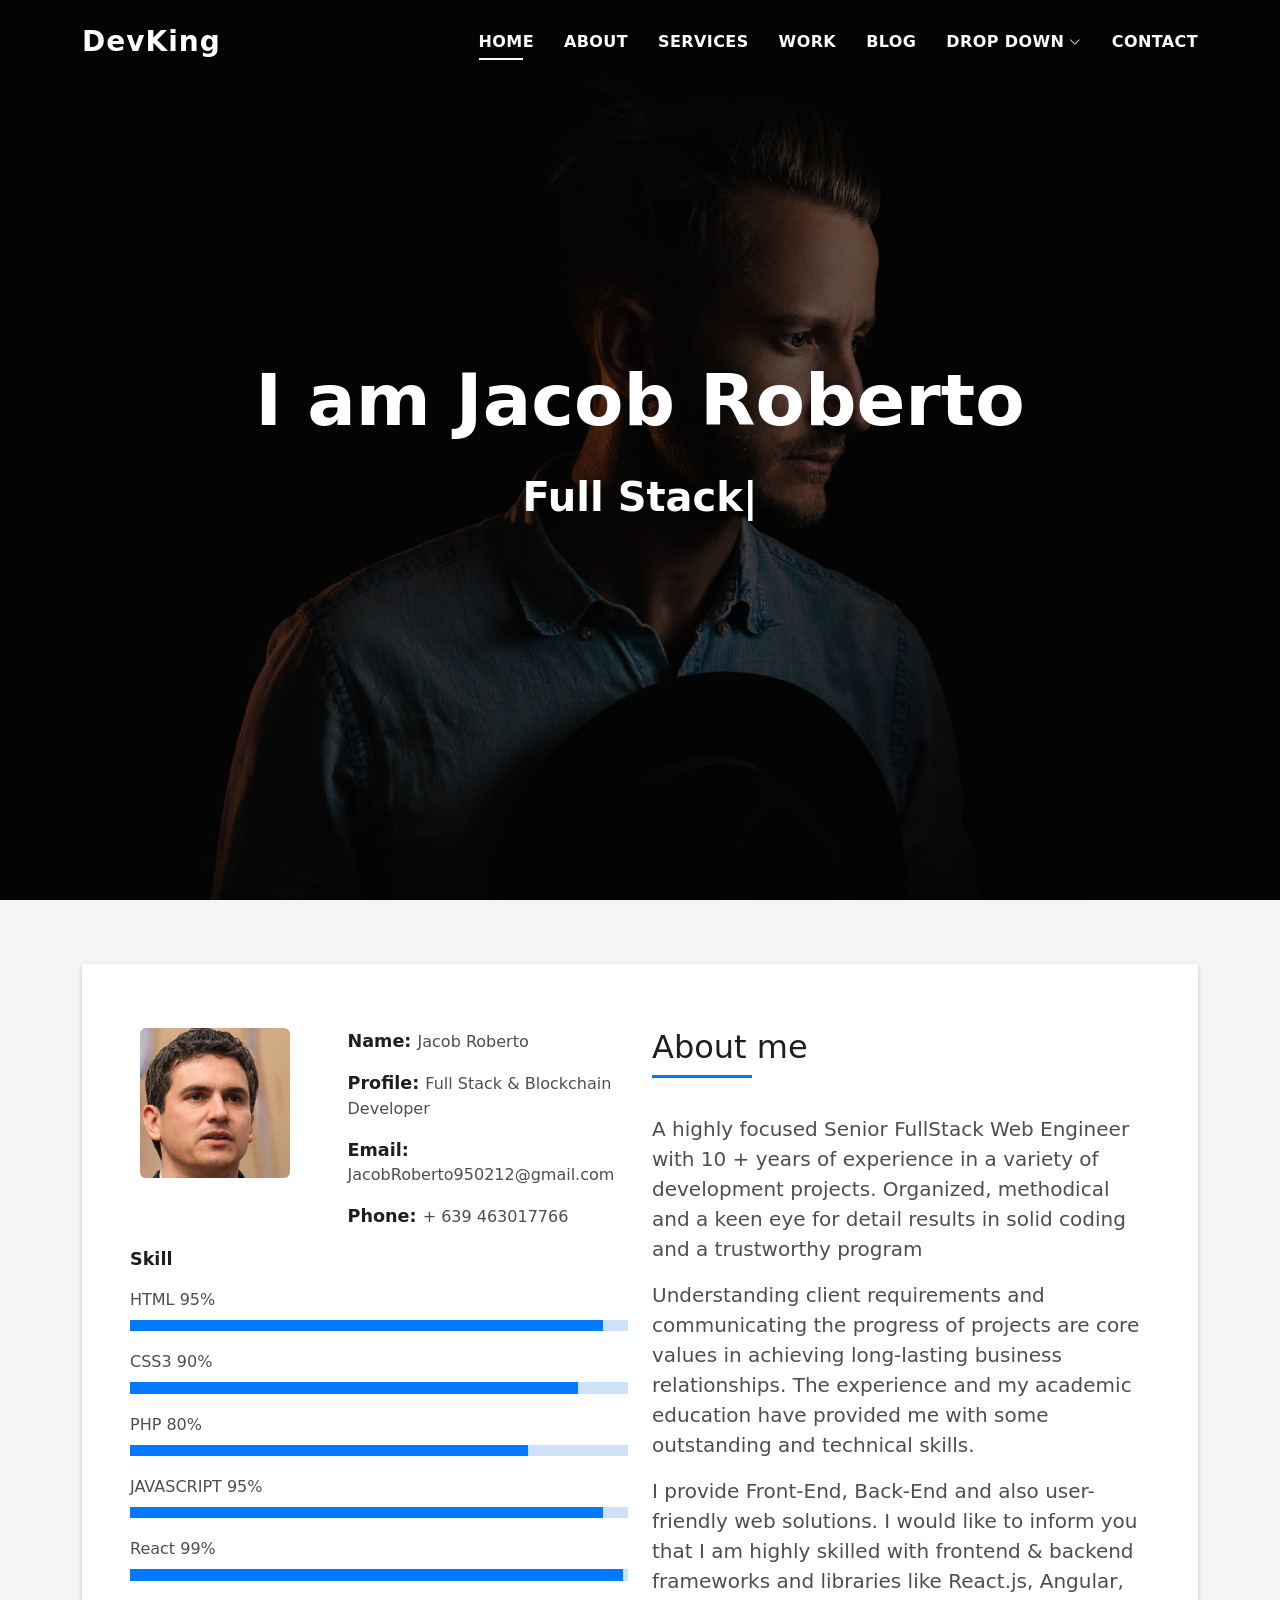
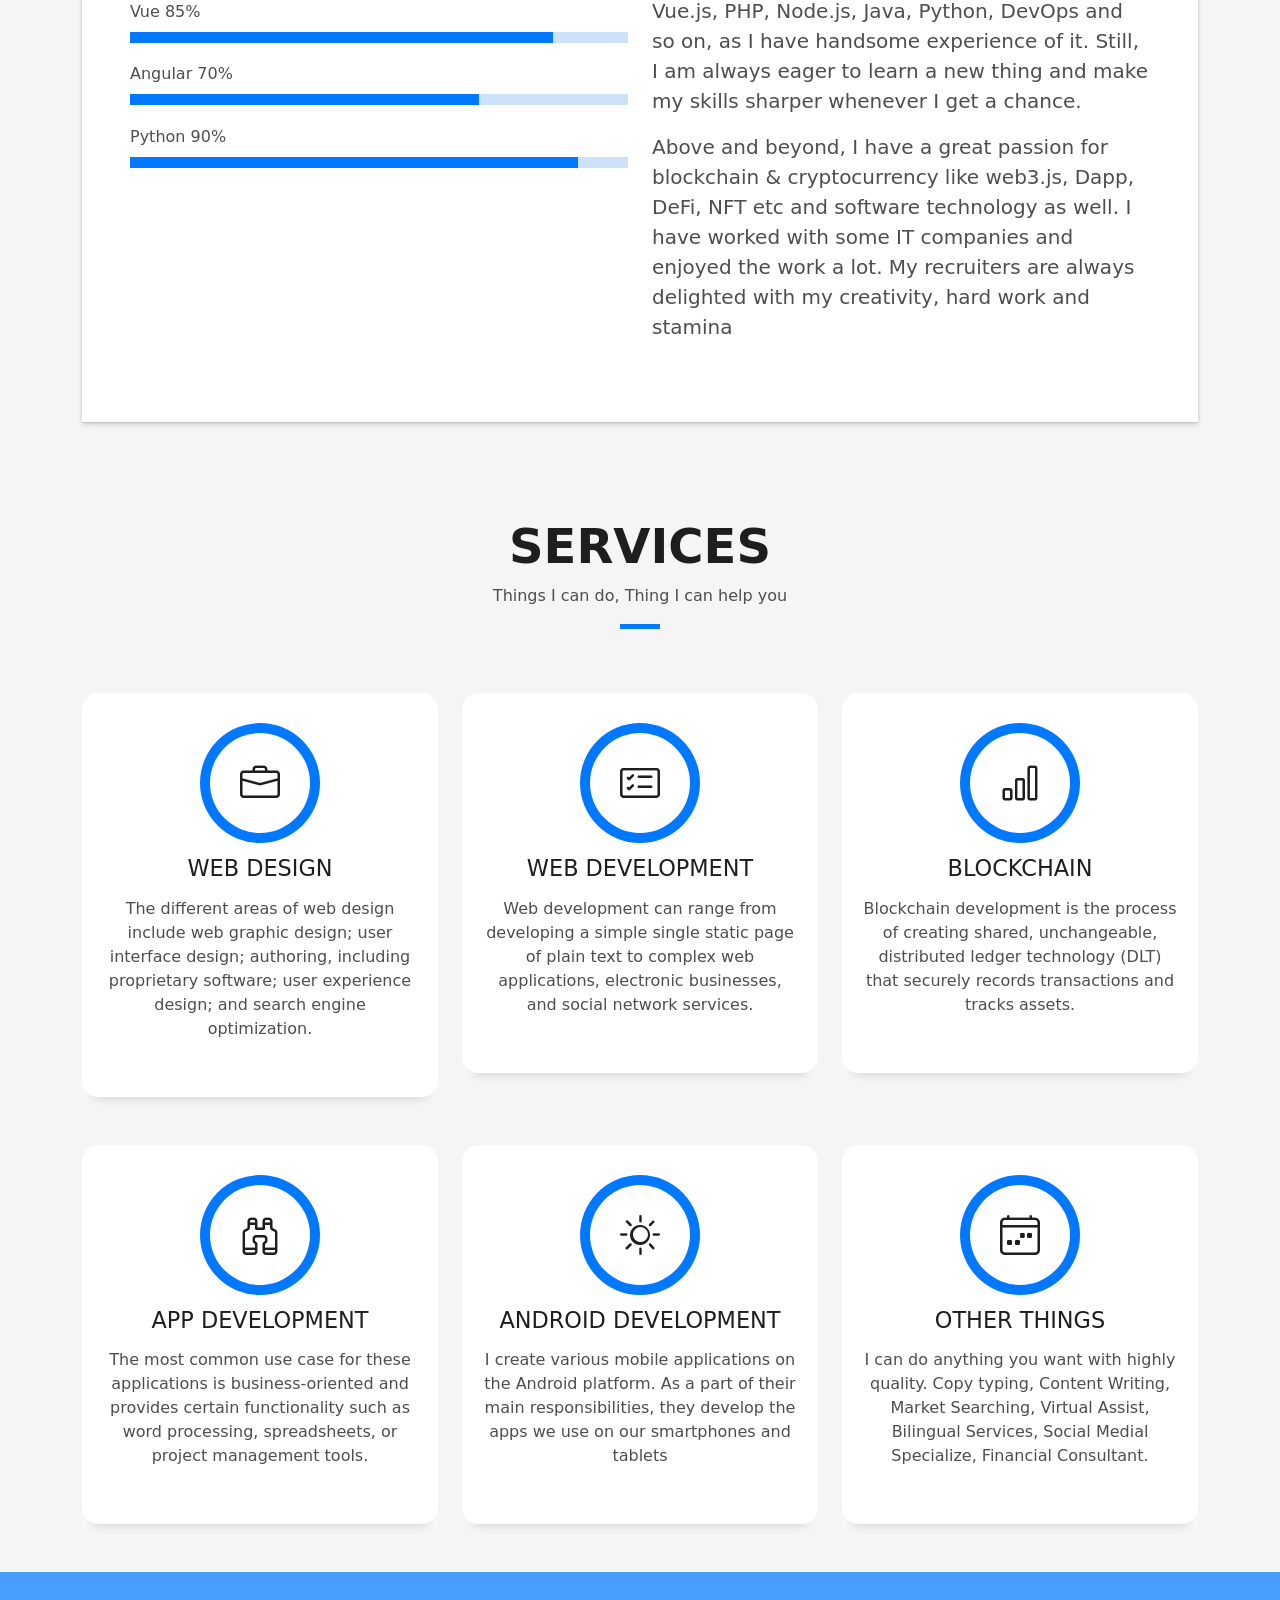
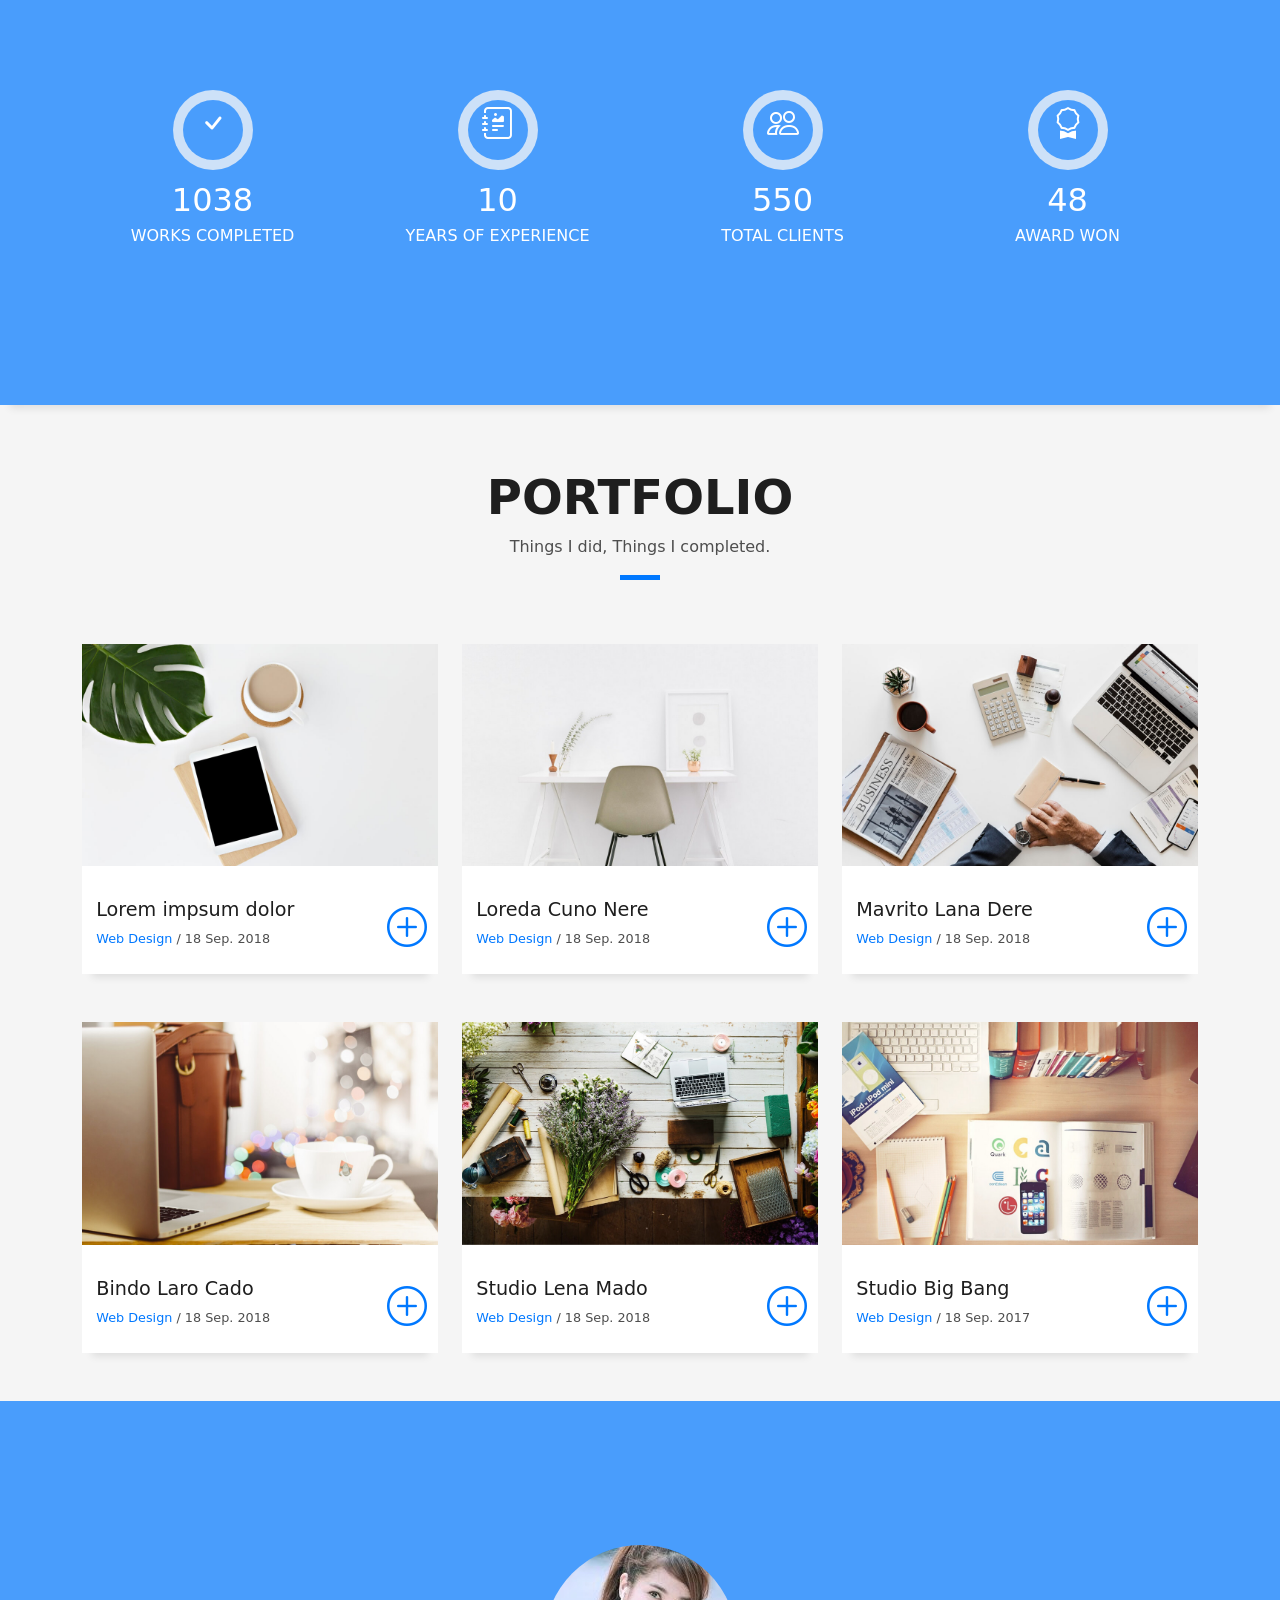
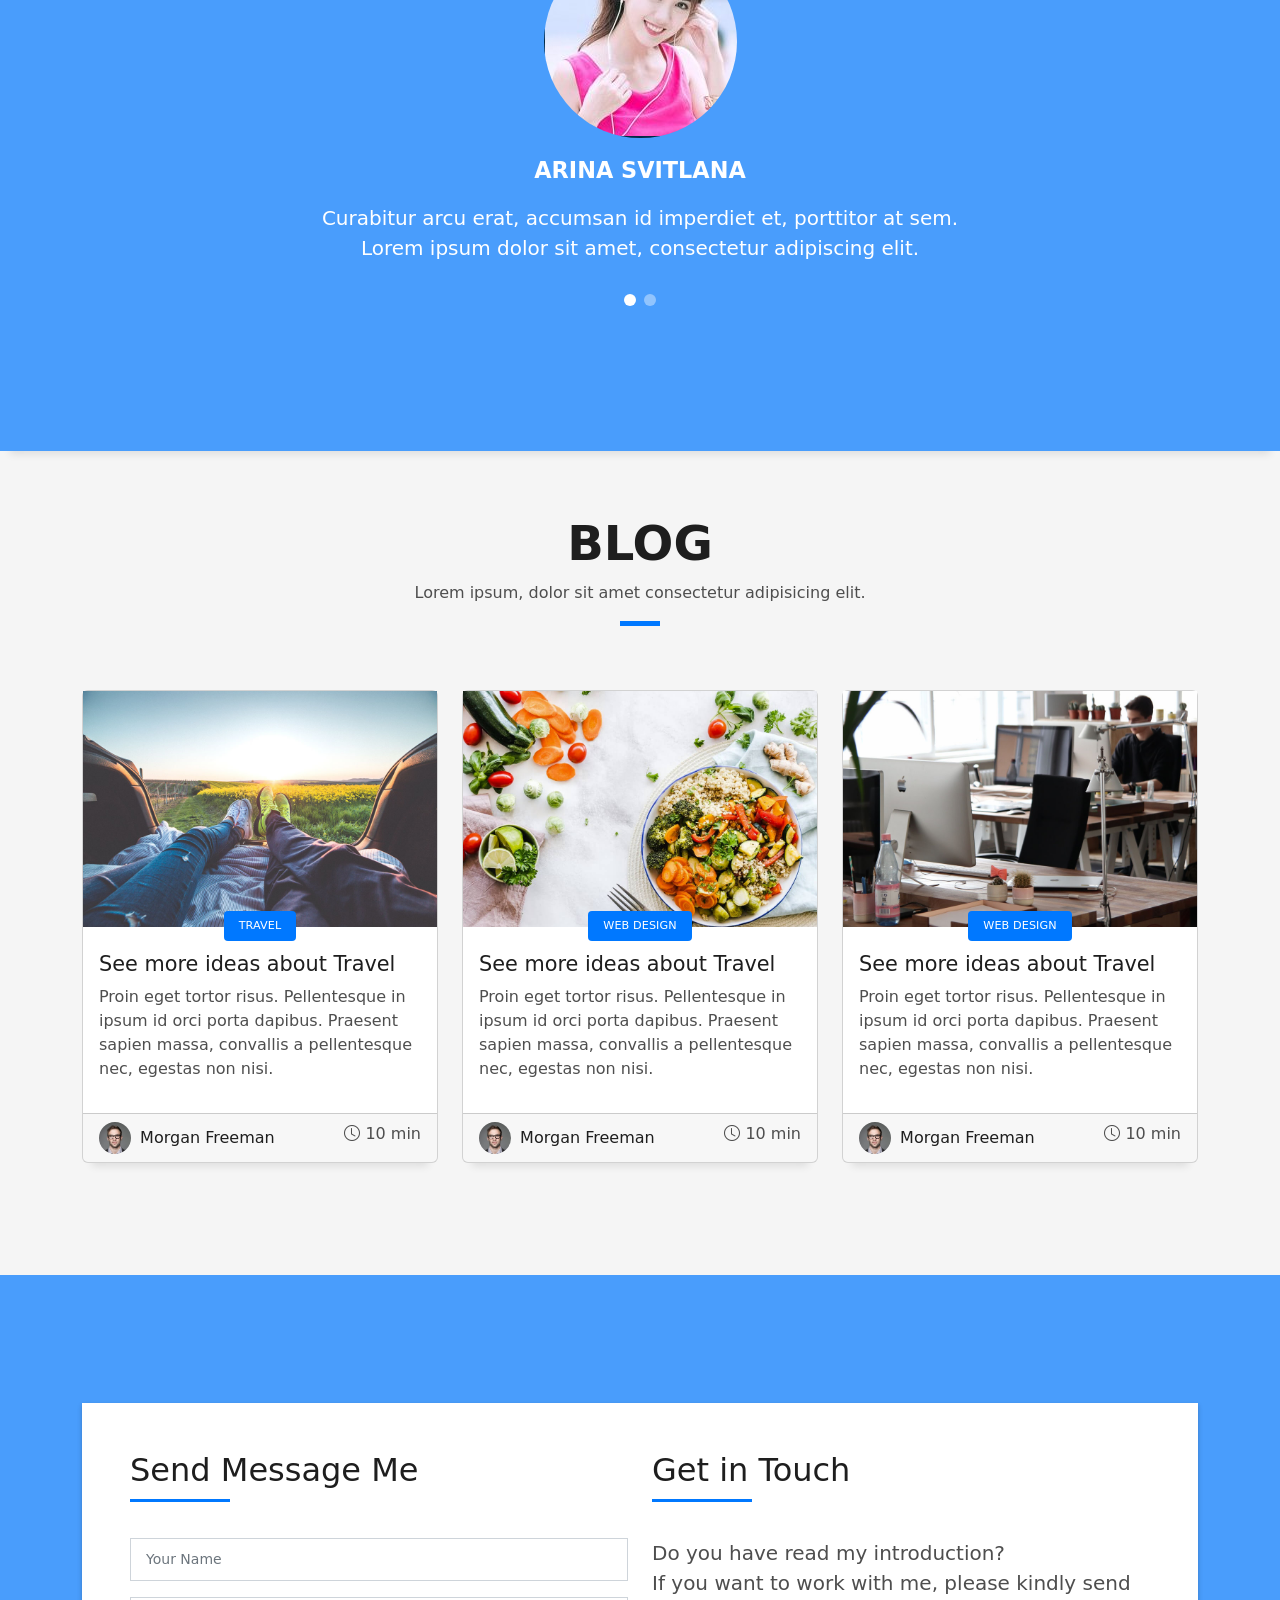
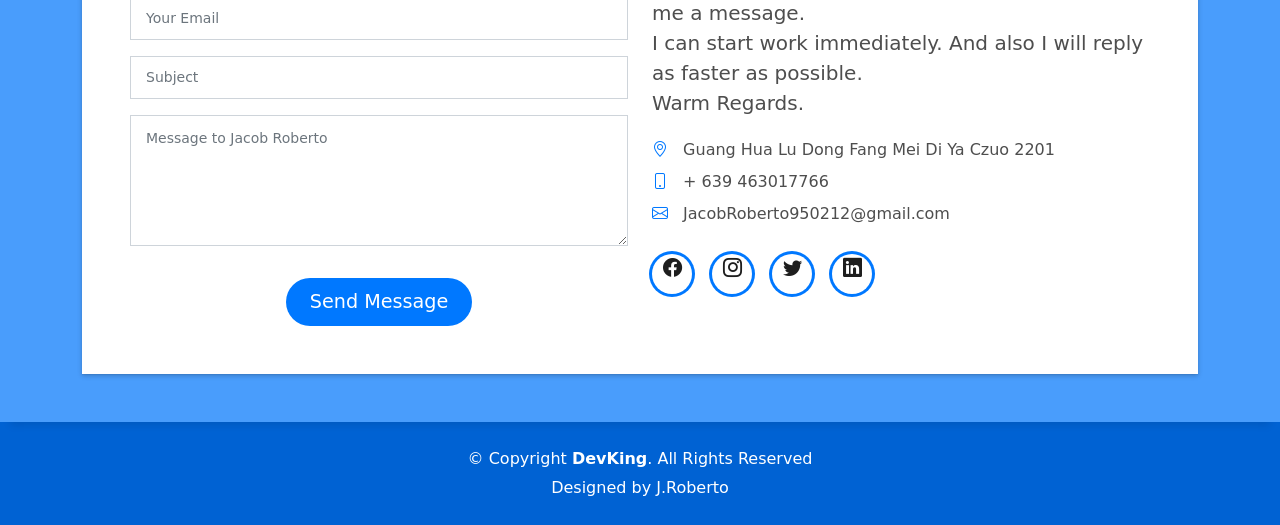
<file: index.html>
<!DOCTYPE html>
<html lang="en">

<head>
  <meta charset="utf-8">
  <meta content="width=device-width, initial-scale=1.0" name="viewport">

  <title>Jacob Roberto Introduction</title>
  <meta content="" name="description">
  <meta content="" name="keywords">

  <!-- Favicons -->
  <link href="assets/img/jacob.png" rel="icon">
  <link href="assets/img/apple-touch-icon.png" rel="apple-touch-icon">

  <!-- Vendor CSS Files -->
  <link href="assets/vendor/bootstrap/css/bootstrap.min.css" rel="stylesheet">
  <link href="assets/vendor/bootstrap-icons/bootstrap-icons.css" rel="stylesheet">
  <link href="assets/vendor/glightbox/css/glightbox.min.css" rel="stylesheet">
  <link href="assets/vendor/swiper/swiper-bundle.min.css" rel="stylesheet">

  <!-- Template Main CSS File -->
  <link href="assets/css/style.css" rel="stylesheet">

  <!-- =======================================================
  * Template Name: DevFolio - v4.9.0
  * Template URL: https://bootstrapmade.com/devfolio-bootstrap-portfolio-html-template/
  * Author: BootstrapMade.com
  * License: https://bootstrapmade.com/license/
  ======================================================== -->
</head>

<body>

  <!-- ======= Header ======= -->
  <header id="header" class="fixed-top">
    <div class="container d-flex align-items-center justify-content-between">

      <h1 class="logo"><a href="index.html">DevKing</a></h1>
      <!-- Uncomment below if you prefer to use an image logo -->
      <!-- <a href="index.html" class="logo"><img src="assets/img/logo.png" alt="" class="img-fluid"></a>-->

      <nav id="navbar" class="navbar">
        <ul>
          <li><a class="nav-link scrollto active" href="#hero">Home</a></li>
          <li><a class="nav-link scrollto" href="#about">About</a></li>
          <li><a class="nav-link scrollto" href="#services">Services</a></li>
          <li><a class="nav-link scrollto " href="#work">Work</a></li>
          <li><a class="nav-link scrollto " href="#blog">Blog</a></li>
          <li class="dropdown"><a href="#"><span>Drop Down</span> <i class="bi bi-chevron-down"></i></a>
            <ul>
              <li><a href="#">Drop Down 1</a></li>
              <li class="dropdown"><a href="#"><span>Deep Drop Down</span> <i class="bi bi-chevron-right"></i></a>
                <ul>
                  <li><a href="#">Deep Drop Down 1</a></li>
                  <li><a href="#">Deep Drop Down 2</a></li>
                  <li><a href="#">Deep Drop Down 3</a></li>
                  <li><a href="#">Deep Drop Down 4</a></li>
                  <li><a href="#">Deep Drop Down 5</a></li>
                </ul>
              </li>
              <li><a href="#">Drop Down 2</a></li>
              <li><a href="#">Drop Down 3</a></li>
              <li><a href="#">Drop Down 4</a></li>
            </ul>
          </li>
          <li><a class="nav-link scrollto" href="#contact">Contact</a></li>
        </ul>
        <i class="bi bi-list mobile-nav-toggle"></i>
      </nav><!-- .navbar -->

    </div>
  </header><!-- End Header -->

  <!-- ======= Hero Section ======= -->
  <div id="hero" class="hero route bg-image" style="background-image: url(assets/img/hero-bg.jpg)">
    <div class="overlay-itro"></div>
    <div class="hero-content display-table">
      <div class="table-cell">
        <div class="container">
          <!--<p class="display-6 color-d">Hello, world!</p>-->
          <h1 class="hero-title mb-4">I am Jacob Roberto</h1>
          <p class="hero-subtitle"><span class="typed" data-typed-items="Full Stack, BlockChain, Freelancer"></span></p>
           <!-- <p class="pt-3"><a class="btn btn-primary btn js-scroll px-4" href="#about" role="button">Learn More</a></p> -->
        </div>
      </div>
    </div>
  </div><!-- End Hero Section -->

  <main id="main">

    <!-- ======= About Section ======= -->
    <section id="about" class="about-mf sect-pt4 route">
      <div class="container">
        <div class="row">
          <div class="col-sm-12">
            <div class="box-shadow-full">
              <div class="row">
                <div class="col-md-6">
                  <div class="row">
                    <div class="col-sm-6 col-md-5">
                      <div class="about-img">
                        <img src="assets/img/me.jpg" class="img-fluid rounded b-shadow-a" style="width: 150px; height: 150px;" alt="Jacob Roberto">
                      </div>
                    </div>
                    <div class="col-sm-6 col-md-7">
                      <div class="about-info">
                        <p><span class="title-s">Name: </span> <span>Jacob Roberto</span></p>
                        <p><span class="title-s">Profile: </span> <span>Full Stack & Blockchain Developer</span></p>
                        <p><span class="title-s">Email: </span> <span>JacobRoberto950212@gmail.com</span></p>
                        <p><span class="title-s">Phone: </span> <span>+ 639 463017766</span></p>
                      </div>
                    </div>
                  </div>
                  <div class="skill-mf">
                    <p class="title-s">Skill</p>
                    <span>HTML</span> <span class="pull-right">95%</span>
                    <div class="progress">
                      <div class="progress-bar" role="progressbar" style="width: 95%;" aria-valuenow="95" aria-valuemin="0" aria-valuemax="100"></div>
                    </div>
                    <span>CSS3</span> <span class="pull-right">90%</span>
                    <div class="progress">
                      <div class="progress-bar" role="progressbar" style="width: 90%" aria-valuenow="90" aria-valuemin="0" aria-valuemax="100"></div>
                    </div>
                    <span>PHP</span> <span class="pull-right">80%</span>
                    <div class="progress">
                      <div class="progress-bar" role="progressbar" style="width: 80%" aria-valuenow="80" aria-valuemin="0" aria-valuemax="100"></div>
                    </div>
                    <span>JAVASCRIPT</span> <span class="pull-right">95%</span>
                    <div class="progress">
                      <div class="progress-bar" role="progressbar" style="width: 95%" aria-valuenow="95" aria-valuemin="0" aria-valuemax="100"></div>
                    </div>
                    <span>React</span> <span class="pull-right">99%</span>
                    <div class="progress">
                      <div class="progress-bar" role="progressbar" style="width: 99%" aria-valuenow="99" aria-valuemin="0" aria-valuemax="100"></div>
                    </div>
                    <span>Vue</span> <span class="pull-right">85%</span>
                    <div class="progress">
                      <div class="progress-bar" role="progressbar" style="width: 85%" aria-valuenow="85" aria-valuemin="0" aria-valuemax="100"></div>
                    </div>
                    <span>Angular</span> <span class="pull-right">70%</span>
                    <div class="progress">
                      <div class="progress-bar" role="progressbar" style="width: 70%" aria-valuenow="70" aria-valuemin="0" aria-valuemax="100"></div>
                    </div>
                    <span>Python</span> <span class="pull-right">90%</span>
                    <div class="progress">
                      <div class="progress-bar" role="progressbar" style="width: 90%" aria-valuenow="90" aria-valuemin="0" aria-valuemax="100"></div>
                    </div>
                  </div>
                </div>
                <div class="col-md-6">
                  <div class="about-me pt-4 pt-md-0">
                    <div class="title-box-2">
                      <h5 class="title-left">
                        About me
                      </h5>
                    </div>
                    <p class="lead">
                      A highly focused Senior FullStack Web Engineer with 10 + years of experience in a variety of development projects. 
                      Organized, methodical and a keen eye for detail results in solid coding and a trustworthy program
                    </p>
                    <p class="lead">
                      Understanding client requirements and communicating the progress of projects are core values in achieving long-lasting business
                      relationships. The experience and my academic education have provided me with some outstanding and technical skills.
                    </p>
                    <p class="lead">
                      I provide Front-End, Back-End and also user-friendly web solutions.
                      I would like to inform you that I am highly skilled with frontend &
                      backend frameworks and libraries like React.js, Angular, Vue.js,
                      PHP, Node.js, Java, Python, DevOps and so on, as I have handsome
                      experience of it. Still, I am always eager to learn a new thing and
                      make my skills sharper whenever I get a chance.
                    </p>
                    <p class="lead">
                      Above and beyond, I have a great passion for blockchain &
                      cryptocurrency like web3.js, Dapp, DeFi, NFT etc and software
                      technology as well. I have worked with some IT companies and
                      enjoyed the work a lot. My recruiters are always delighted with my
                      creativity, hard work and stamina
                    </p>
                  </div>
                </div>
              </div>
            </div>
          </div>
        </div>
      </div>
    </section><!-- End About Section -->

    <!-- ======= Services Section ======= -->
    <section id="services" class="services-mf pt-5 route">
      <div class="container">
        <div class="row">
          <div class="col-sm-12">
            <div class="title-box text-center">
              <h3 class="title-a">
                Services
              </h3>
              <p class="subtitle-a">
                Things I can do, Thing I can help you
              </p>
              <div class="line-mf"></div>
            </div>
          </div>
        </div>
        <div class="row">
          <div class="col-md-4">
            <div class="service-box">
              <div class="service-ico">
                <span class="ico-circle"><i class="bi bi-briefcase"></i></span>
              </div>
              <div class="service-content">
                <h2 class="s-title">Web Design</h2>
                <p class="s-description text-center">
                  The different areas of web design include web graphic design; user interface design; authoring, including proprietary software; user experience design; and search engine optimization.
                </p>
              </div>
            </div>
          </div>
          <div class="col-md-4">
            <div class="service-box">
              <div class="service-ico">
                <span class="ico-circle"><i class="bi bi-card-checklist"></i></span>
              </div>
              <div class="service-content">
                <h2 class="s-title">Web Development</h2>
                <p class="s-description text-center">
                  Web development can range from developing a simple single static page of plain text to complex web applications, electronic businesses, and social network services.
                </p>
              </div>
            </div>
          </div>
          <div class="col-md-4">
            <div class="service-box">
              <div class="service-ico">
                <span class="ico-circle"><i class="bi bi-bar-chart"></i></span>
              </div>
              <div class="service-content">
                <h2 class="s-title">Blockchain</h2>
                <p class="s-description text-center">
                  Blockchain development is the process of creating shared, unchangeable, distributed ledger technology (DLT) that securely records transactions and tracks assets.
                </p>
              </div>
            </div>
          </div>
          <div class="col-md-4">
            <div class="service-box">
              <div class="service-ico">
                <span class="ico-circle"><i class="bi bi-binoculars"></i></span>
              </div>
              <div class="service-content">
                <h2 class="s-title">App Development</h2>
                <p class="s-description text-center">
                  The most common use case for these applications is business-oriented and provides certain functionality such as word processing, spreadsheets, or project management tools.
                </p>
              </div>
            </div>
          </div>
          <div class="col-md-4">
            <div class="service-box">
              <div class="service-ico">
                <span class="ico-circle"><i class="bi bi-brightness-high"></i></span>
              </div>
              <div class="service-content">
                <h2 class="s-title">Android Development</h2>
                <p class="s-description text-center">
                  I create various mobile applications on the Android platform. As a part of their main responsibilities, they develop the apps we use on our smartphones and tablets
                </p>
              </div>
            </div>
          </div>
          <div class="col-md-4">
            <div class="service-box">
              <div class="service-ico">
                <span class="ico-circle"><i class="bi bi-calendar4-week"></i></span>
              </div>
              <div class="service-content">
                <h2 class="s-title">Other Things</h2>
                <p class="s-description text-center">
                  I can do anything you want with highly quality. Copy typing, Content Writing, Market Searching, Virtual Assist, Bilingual Services, Social Medial Specialize, Financial Consultant.
                </p>
              </div>
            </div>
          </div>
        </div>
      </div>
    </section><!-- End Services Section -->

    <!-- ======= Counter Section ======= -->
    <div class="section-counter paralax-mf bg-image" style="background-image: url(assets/img/counters-bg.jpg)">
      <div class="overlay-mf"></div>
      <div class="container position-relative">
        <div class="row">
          <div class="col-sm-3 col-lg-3">
            <div class="counter-box counter-box pt-4 pt-md-0">
              <div class="counter-ico">
                <span class="ico-circle"><i class="bi bi-check"></i></span>
              </div>
              <div class="counter-num">
                <p data-purecounter-start="0" data-purecounter-end="1038" data-purecounter-duration="1" class="counter purecounter"></p>
                <span class="counter-text">WORKS COMPLETED</span>
              </div>
            </div>
          </div>
          <div class="col-sm-3 col-lg-3">
            <div class="counter-box pt-4 pt-md-0">
              <div class="counter-ico">
                <span class="ico-circle"><i class="bi bi-journal-richtext"></i></span>
              </div>
              <div class="counter-num">
                <p data-purecounter-start="0" data-purecounter-end="10" data-purecounter-duration="1" class="counter purecounter"></p>
                <span class="counter-text">YEARS OF EXPERIENCE</span>
              </div>
            </div>
          </div>
          <div class="col-sm-3 col-lg-3">
            <div class="counter-box pt-4 pt-md-0">
              <div class="counter-ico">
                <span class="ico-circle"><i class="bi bi-people"></i></span>
              </div>
              <div class="counter-num">
                <p data-purecounter-start="0" data-purecounter-end="550" data-purecounter-duration="1" class="counter purecounter"></p>
                <span class="counter-text">TOTAL CLIENTS</span>
              </div>
            </div>
          </div>
          <div class="col-sm-3 col-lg-3">
            <div class="counter-box pt-4 pt-md-0">
              <div class="counter-ico">
                <span class="ico-circle"><i class="bi bi-award"></i></span>
              </div>
              <div class="counter-num">
                <p data-purecounter-start="0" data-purecounter-end="48" data-purecounter-duration="1" class="counter purecounter"></p>
                <span class="counter-text">AWARD WON</span>
              </div>
            </div>
          </div>
        </div>
      </div>
    </div><!-- End Counter Section -->

    <!-- ======= Portfolio Section ======= -->
    <section id="work" class="portfolio-mf sect-pt4 route">
      <div class="container">
        <div class="row">
          <div class="col-sm-12">
            <div class="title-box text-center">
              <h3 class="title-a">
                Portfolio
              </h3>
              <p class="subtitle-a">
                Things I did, Things I completed.
              </p>
              <div class="line-mf"></div>
            </div>
          </div>
        </div>
        <div class="row">
          <div class="col-md-4">
            <div class="work-box">
              <a href="assets/img/work-1.jpg" data-gallery="portfolioGallery" class="portfolio-lightbox">
                <div class="work-img">
                  <img src="assets/img/work-1.jpg" alt="" class="img-fluid">
                </div>
              </a>
              <div class="work-content">
                <div class="row">
                  <div class="col-sm-8">
                    <h2 class="w-title">Lorem impsum dolor</h2>
                    <div class="w-more">
                      <span class="w-ctegory">Web Design</span> / <span class="w-date">18 Sep. 2018</span>
                    </div>
                  </div>
                  <div class="col-sm-4">
                    <div class="w-like">
                      <a href="portfolio-details.html"> <span class="bi bi-plus-circle"></span></a>
                    </div>
                  </div>
                </div>
              </div>
            </div>
          </div>
          <div class="col-md-4">
            <div class="work-box">
              <a href="assets/img/work-2.jpg" data-gallery="portfolioGallery" class="portfolio-lightbox">
                <div class="work-img">
                  <img src="assets/img/work-2.jpg" alt="" class="img-fluid">
                </div>
              </a>
              <div class="work-content">
                <div class="row">
                  <div class="col-sm-8">
                    <h2 class="w-title">Loreda Cuno Nere</h2>
                    <div class="w-more">
                      <span class="w-ctegory">Web Design</span> / <span class="w-date">18 Sep. 2018</span>
                    </div>
                  </div>
                  <div class="col-sm-4">
                    <div class="w-like">
                      <a href="portfolio-details.html"> <span class="bi bi-plus-circle"></span></a>
                    </div>
                  </div>
                </div>
              </div>
            </div>
          </div>
          <div class="col-md-4">
            <div class="work-box">
              <a href="assets/img/work-3.jpg" data-gallery="portfolioGallery" class="portfolio-lightbox">
                <div class="work-img">
                  <img src="assets/img/work-3.jpg" alt="" class="img-fluid">
                </div>
              </a>
              <div class="work-content">
                <div class="row">
                  <div class="col-sm-8">
                    <h2 class="w-title">Mavrito Lana Dere</h2>
                    <div class="w-more">
                      <span class="w-ctegory">Web Design</span> / <span class="w-date">18 Sep. 2018</span>
                    </div>
                  </div>
                  <div class="col-sm-4">
                    <div class="w-like">
                      <a href="portfolio-details.html"> <span class="bi bi-plus-circle"></span></a>
                    </div>
                  </div>
                </div>
              </div>
            </div>
          </div>
          <div class="col-md-4">
            <div class="work-box">
              <a href="assets/img/work-4.jpg" data-gallery="portfolioGallery" class="portfolio-lightbox">
                <div class="work-img">
                  <img src="assets/img/work-4.jpg" alt="" class="img-fluid">
                </div>
              </a>
              <div class="work-content">
                <div class="row">
                  <div class="col-sm-8">
                    <h2 class="w-title">Bindo Laro Cado</h2>
                    <div class="w-more">
                      <span class="w-ctegory">Web Design</span> / <span class="w-date">18 Sep. 2018</span>
                    </div>
                  </div>
                  <div class="col-sm-4">
                    <div class="w-like">
                      <a href="portfolio-details.html"> <span class="bi bi-plus-circle"></span></a>
                    </div>
                  </div>
                </div>
              </div>
            </div>
          </div>
          <div class="col-md-4">
            <div class="work-box">
              <a href="assets/img/work-5.jpg" data-gallery="portfolioGallery" class="portfolio-lightbox">
                <div class="work-img">
                  <img src="assets/img/work-5.jpg" alt="" class="img-fluid">
                </div>
              </a>
              <div class="work-content">
                <div class="row">
                  <div class="col-sm-8">
                    <h2 class="w-title">Studio Lena Mado</h2>
                    <div class="w-more">
                      <span class="w-ctegory">Web Design</span> / <span class="w-date">18 Sep. 2018</span>
                    </div>
                  </div>
                  <div class="col-sm-4">
                    <div class="w-like">
                      <a href="portfolio-details.html"> <span class="bi bi-plus-circle"></span></a>
                    </div>
                  </div>
                </div>
              </div>
            </div>
          </div>
          <div class="col-md-4">
            <div class="work-box">
              <a href="assets/img/work-6.jpg" data-gallery="portfolioGallery" class="portfolio-lightbox">
                <div class="work-img">
                  <img src="assets/img/work-6.jpg" alt="" class="img-fluid">
                </div>
              </a>
              <div class="work-content">
                <div class="row">
                  <div class="col-sm-8">
                    <h2 class="w-title">Studio Big Bang</h2>
                    <div class="w-more">
                      <span class="w-ctegory">Web Design</span> / <span class="w-date">18 Sep. 2017</span>
                    </div>
                  </div>
                  <div class="col-sm-4">
                    <div class="w-like">
                      <a href="portfolio-details.html"> <span class="bi bi-plus-circle"></span></a>
                    </div>
                  </div>
                </div>
              </div>
            </div>
          </div>

        </div>
      </div>
    </section><!-- End Portfolio Section -->

    <!-- ======= Testimonials Section ======= -->
    <div class="testimonials paralax-mf bg-image" style="background-image: url(assets/img/overlay-bg.jpg)">
      <div class="overlay-mf"></div>
      <div class="container">
        <div class="row">
          <div class="col-md-12">

            <div class="testimonials-slider swiper" data-aos="fade-up" data-aos-delay="100">
              <div class="swiper-wrapper">

                <div class="swiper-slide">
                  <div class="testimonial-box">
                    <div class="author-test">
                      <img src="assets/img/france.png" alt="" class="rounded-circle b-shadow-a">
                      <span class="author">Arina Svitlana</span>
                    </div>
                    <div class="content-test">
                      <p class="description lead">
                        Curabitur arcu erat, accumsan id imperdiet et, porttitor at sem. Lorem ipsum dolor sit amet,
                        consectetur adipiscing elit.
                      </p>
                    </div>
                  </div>
                </div><!-- End testimonial item -->

                <div class="swiper-slide">
                  <div class="testimonial-box">
                    <div class="author-test">
                      <img src="assets/img/testimonial-4.jpg" alt="" class="rounded-circle b-shadow-a">
                      <span class="author">Marta Socrate</span>
                    </div>
                    <div class="content-test">
                      <p class="description lead">
                        Curabitur arcu erat, accumsan id imperdiet et, porttitor at sem. Lorem ipsum dolor sit amet,
                        consectetur adipiscing elit.
                      </p>
                    </div>
                  </div>
                </div><!-- End testimonial item -->
              </div>
              <div class="swiper-pagination"></div>
            </div>

            <!-- <div id="testimonial-mf" class="owl-carousel owl-theme">
          
        </div> -->
          </div>
        </div>
      </div>
    </div><!-- End Testimonials Section -->

    <!-- ======= Blog Section ======= -->
    <section id="blog" class="blog-mf sect-pt4 route">
      <div class="container">
        <div class="row">
          <div class="col-sm-12">
            <div class="title-box text-center">
              <h3 class="title-a">
                Blog
              </h3>
              <p class="subtitle-a">
                Lorem ipsum, dolor sit amet consectetur adipisicing elit.
              </p>
              <div class="line-mf"></div>
            </div>
          </div>
        </div>
        <div class="row">
          <div class="col-md-4">
            <div class="card card-blog">
              <div class="card-img">
                <a href="blog-single.html"><img src="assets/img/post-1.jpg" alt="" class="img-fluid"></a>
              </div>
              <div class="card-body">
                <div class="card-category-box">
                  <div class="card-category">
                    <h6 class="category">Travel</h6>
                  </div>
                </div>
                <h3 class="card-title"><a href="blog-single.html">See more ideas about Travel</a></h3>
                <p class="card-description">
                  Proin eget tortor risus. Pellentesque in ipsum id orci porta dapibus. Praesent sapien massa, convallis
                  a pellentesque nec,
                  egestas non nisi.
                </p>
              </div>
              <div class="card-footer">
                <div class="post-author">
                  <a href="#">
                    <img src="assets/img/testimonial-2.jpg" alt="" class="avatar rounded-circle">
                    <span class="author">Morgan Freeman</span>
                  </a>
                </div>
                <div class="post-date">
                  <span class="bi bi-clock"></span> 10 min
                </div>
              </div>
            </div>
          </div>
          <div class="col-md-4">
            <div class="card card-blog">
              <div class="card-img">
                <a href="blog-single.html"><img src="assets/img/post-2.jpg" alt="" class="img-fluid"></a>
              </div>
              <div class="card-body">
                <div class="card-category-box">
                  <div class="card-category">
                    <h6 class="category">Web Design</h6>
                  </div>
                </div>
                <h3 class="card-title"><a href="blog-single.html">See more ideas about Travel</a></h3>
                <p class="card-description">
                  Proin eget tortor risus. Pellentesque in ipsum id orci porta dapibus. Praesent sapien massa, convallis
                  a pellentesque nec,
                  egestas non nisi.
                </p>
              </div>
              <div class="card-footer">
                <div class="post-author">
                  <a href="#">
                    <img src="assets/img/testimonial-2.jpg" alt="" class="avatar rounded-circle">
                    <span class="author">Morgan Freeman</span>
                  </a>
                </div>
                <div class="post-date">
                  <span class="bi bi-clock"></span> 10 min
                </div>
              </div>
            </div>
          </div>
          <div class="col-md-4">
            <div class="card card-blog">
              <div class="card-img">
                <a href="blog-single.html"><img src="assets/img/post-3.jpg" alt="" class="img-fluid"></a>
              </div>
              <div class="card-body">
                <div class="card-category-box">
                  <div class="card-category">
                    <h6 class="category">Web Design</h6>
                  </div>
                </div>
                <h3 class="card-title"><a href="blog-single.html">See more ideas about Travel</a></h3>
                <p class="card-description">
                  Proin eget tortor risus. Pellentesque in ipsum id orci porta dapibus. Praesent sapien massa, convallis
                  a pellentesque nec,
                  egestas non nisi.
                </p>
              </div>
              <div class="card-footer">
                <div class="post-author">
                  <a href="#">
                    <img src="assets/img/testimonial-2.jpg" alt="" class="avatar rounded-circle">
                    <span class="author">Morgan Freeman</span>
                  </a>
                </div>
                <div class="post-date">
                  <span class="bi bi-clock"></span> 10 min
                </div>
              </div>
            </div>
          </div>
        </div>
      </div>
    </section><!-- End Blog Section -->

    <!-- ======= Contact Section ======= -->
    <section id="contact" class="paralax-mf footer-paralax bg-image sect-mt4 route" style="background-image: url(assets/img/overlay-bg.jpg)">
      <div class="overlay-mf"></div>
      <div class="container">
        <div class="row">
          <div class="col-sm-12">
            <div class="contact-mf">
              <div id="contact" class="box-shadow-full">
                <div class="row">
                  <div class="col-md-6">
                    <div class="title-box-2">
                      <h5 class="title-left">
                        Send Message Me
                      </h5>
                    </div>
                    <div>
                      <form action="forms/contact.php" method="post" role="form" class="php-email-form">
                        <div class="row">
                          <div class="col-md-12 mb-3">
                            <div class="form-group">
                              <input type="text" name="name" class="form-control" id="name" placeholder="Your Name" required>
                            </div>
                          </div>
                          <div class="col-md-12 mb-3">
                            <div class="form-group">
                              <input type="email" class="form-control" name="email" id="email" placeholder="Your Email" required>
                            </div>
                          </div>
                          <div class="col-md-12 mb-3">
                            <div class="form-group">
                              <input type="text" class="form-control" name="subject" id="subject" placeholder="Subject" required>
                            </div>
                          </div>
                          <div class="col-md-12">
                            <div class="form-group">
                              <textarea class="form-control" name="message" rows="5" placeholder="Message to Jacob Roberto" required></textarea>
                            </div>
                          </div>
                          <div class="col-md-12 text-center my-3">
                            <div class="loading">Loading</div>
                            <div class="error-message"></div>
                            <div class="sent-message">Your message has been sent. Thank you!</div>
                          </div>
                          <div class="col-md-12 text-center">
                            <button type="submit" class="button button-a button-big button-rouded">Send Message</button>
                          </div>
                        </div>
                      </form>
                    </div>
                  </div>
                  <div class="col-md-6">
                    <div class="title-box-2 pt-4 pt-md-0">
                      <h5 class="title-left">
                        Get in Touch
                      </h5>
                    </div>
                    <div class="more-info">
                      <p class="lead">
                        Do you have read my introduction? <br>If you want to work with me, please kindly send me a message.
                        <br>
                        I can start work immediately. And also I will reply as faster as possible.<br>
                        Warm Regards.
                      </p>
                      <ul class="list-ico">
                        <li><span class="bi bi-geo-alt"></span> Guang Hua Lu Dong Fang Mei Di Ya Czuo 2201</li>
                        <li><span class="bi bi-phone"></span> + 639 463017766</li>
                        <li><span class="bi bi-envelope"></span> JacobRoberto950212@gmail.com</li>
                      </ul>
                    </div>
                    <div class="socials">
                      <ul>
                        <li><a href=""><span class="ico-circle"><i class="bi bi-facebook"></i></span></a></li>
                        <li><a href=""><span class="ico-circle"><i class="bi bi-instagram"></i></span></a></li>
                        <li><a href=""><span class="ico-circle"><i class="bi bi-twitter"></i></span></a></li>
                        <li><a href=""><span class="ico-circle"><i class="bi bi-linkedin"></i></span></a></li>
                      </ul>
                    </div>
                  </div>
                </div>
              </div>
            </div>
          </div>
        </div>
      </div>
    </section><!-- End Contact Section -->

  </main><!-- End #main -->

  <!-- ======= Footer ======= -->
  <footer>
    <div class="container">
      <div class="row">
        <div class="col-sm-12">
          <div class="copyright-box">
            <p class="copyright">&copy; Copyright <strong>DevKing</strong>. All Rights Reserved</p>
            <div class="credits">
              <!--
              All the links in the footer should remain intact.
              You can delete the links only if you purchased the pro version.
              Licensing information: https://bootstrapmade.com/license/
              Purchase the pro version with working PHP/AJAX contact form: https://bootstrapmade.com/buy/?theme=DevFolio
            -->
              Designed by <a href="https://bootstrapmade.com/">J.Roberto</a>
            </div>
          </div>
        </div>
      </div>
    </div>
  </footer><!-- End  Footer -->

  <div id="preloader"></div>
  <a href="#" class="back-to-top d-flex align-items-center justify-content-center"><i class="bi bi-arrow-up-short"></i></a>

  <!-- Vendor JS Files -->
  <script src="assets/vendor/purecounter/purecounter_vanilla.js"></script>
  <script src="assets/vendor/bootstrap/js/bootstrap.bundle.min.js"></script>
  <script src="assets/vendor/glightbox/js/glightbox.min.js"></script>
  <script src="assets/vendor/swiper/swiper-bundle.min.js"></script>
  <script src="assets/vendor/typed.js/typed.min.js"></script>
  <script src="assets/vendor/php-email-form/validate.js"></script>

  <!-- Template Main JS File -->
  <script src="assets/js/main.js"></script>

</body>

</html>
</file>
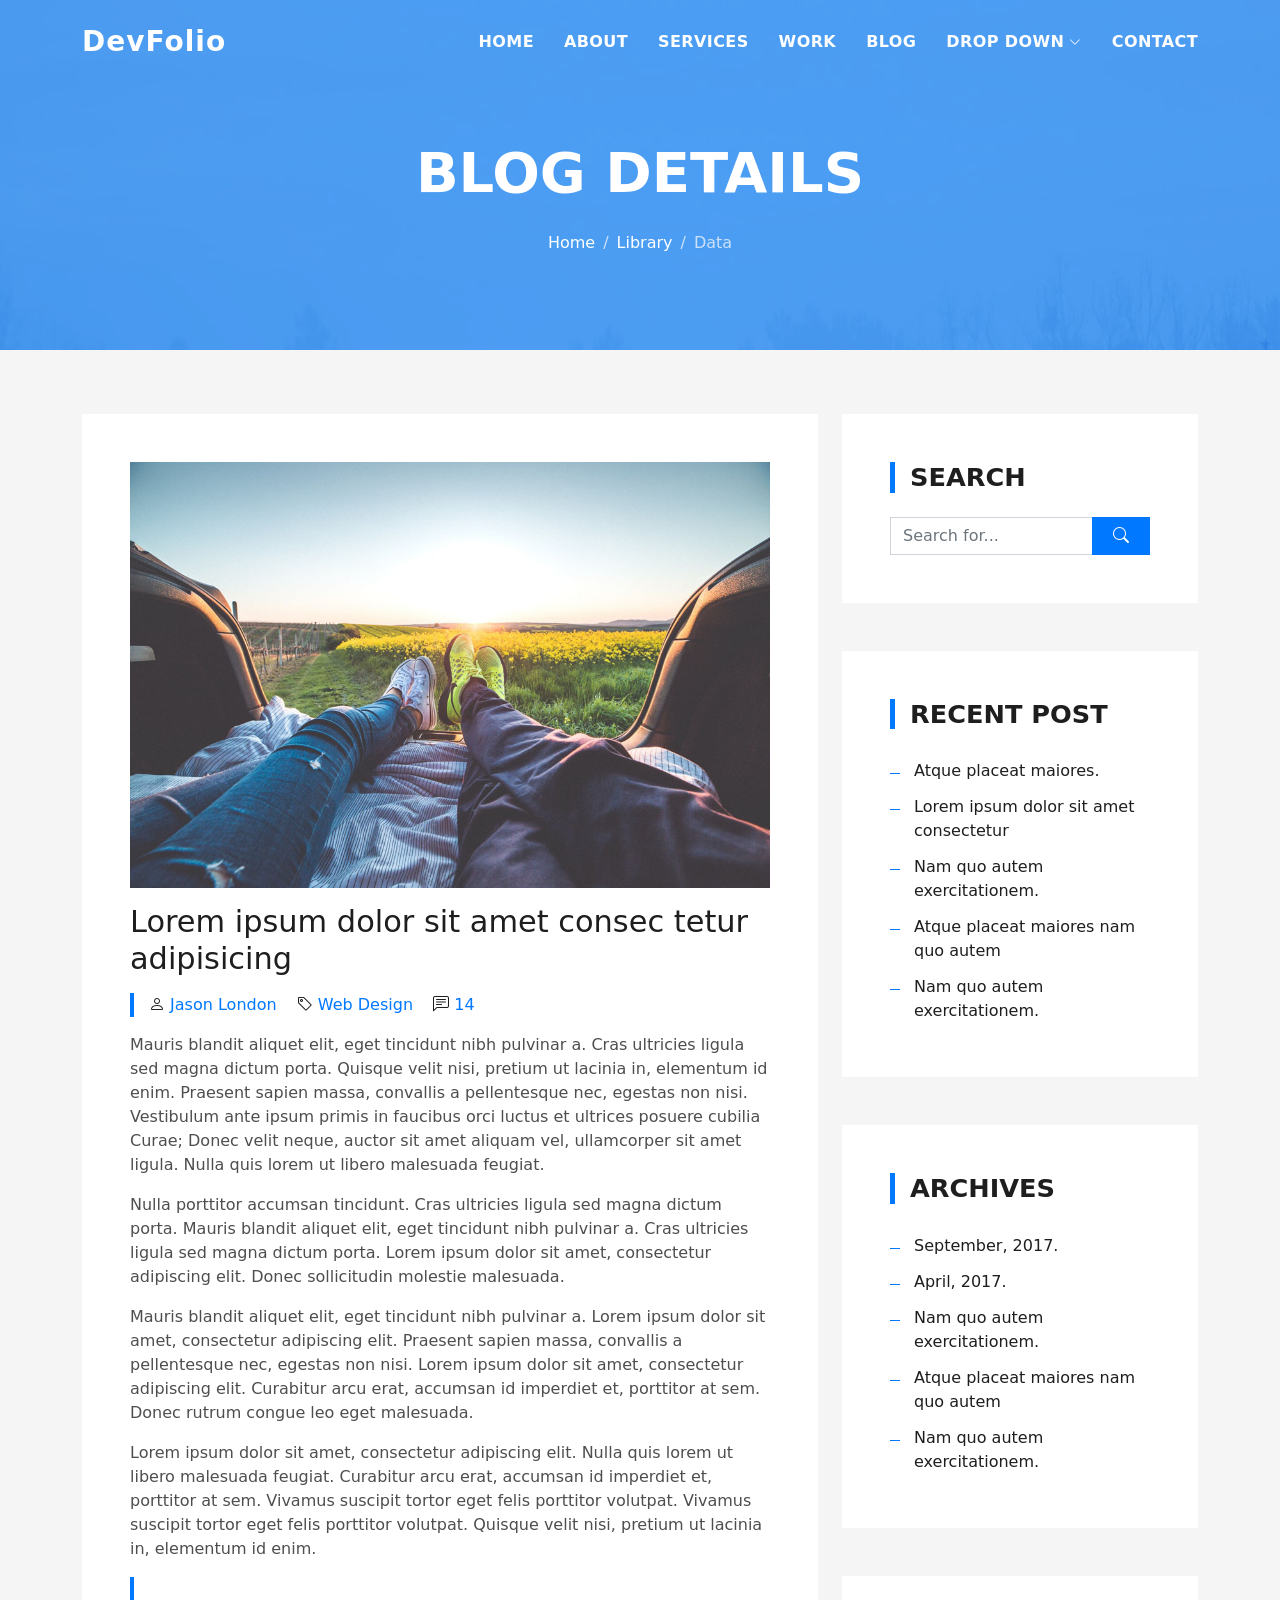
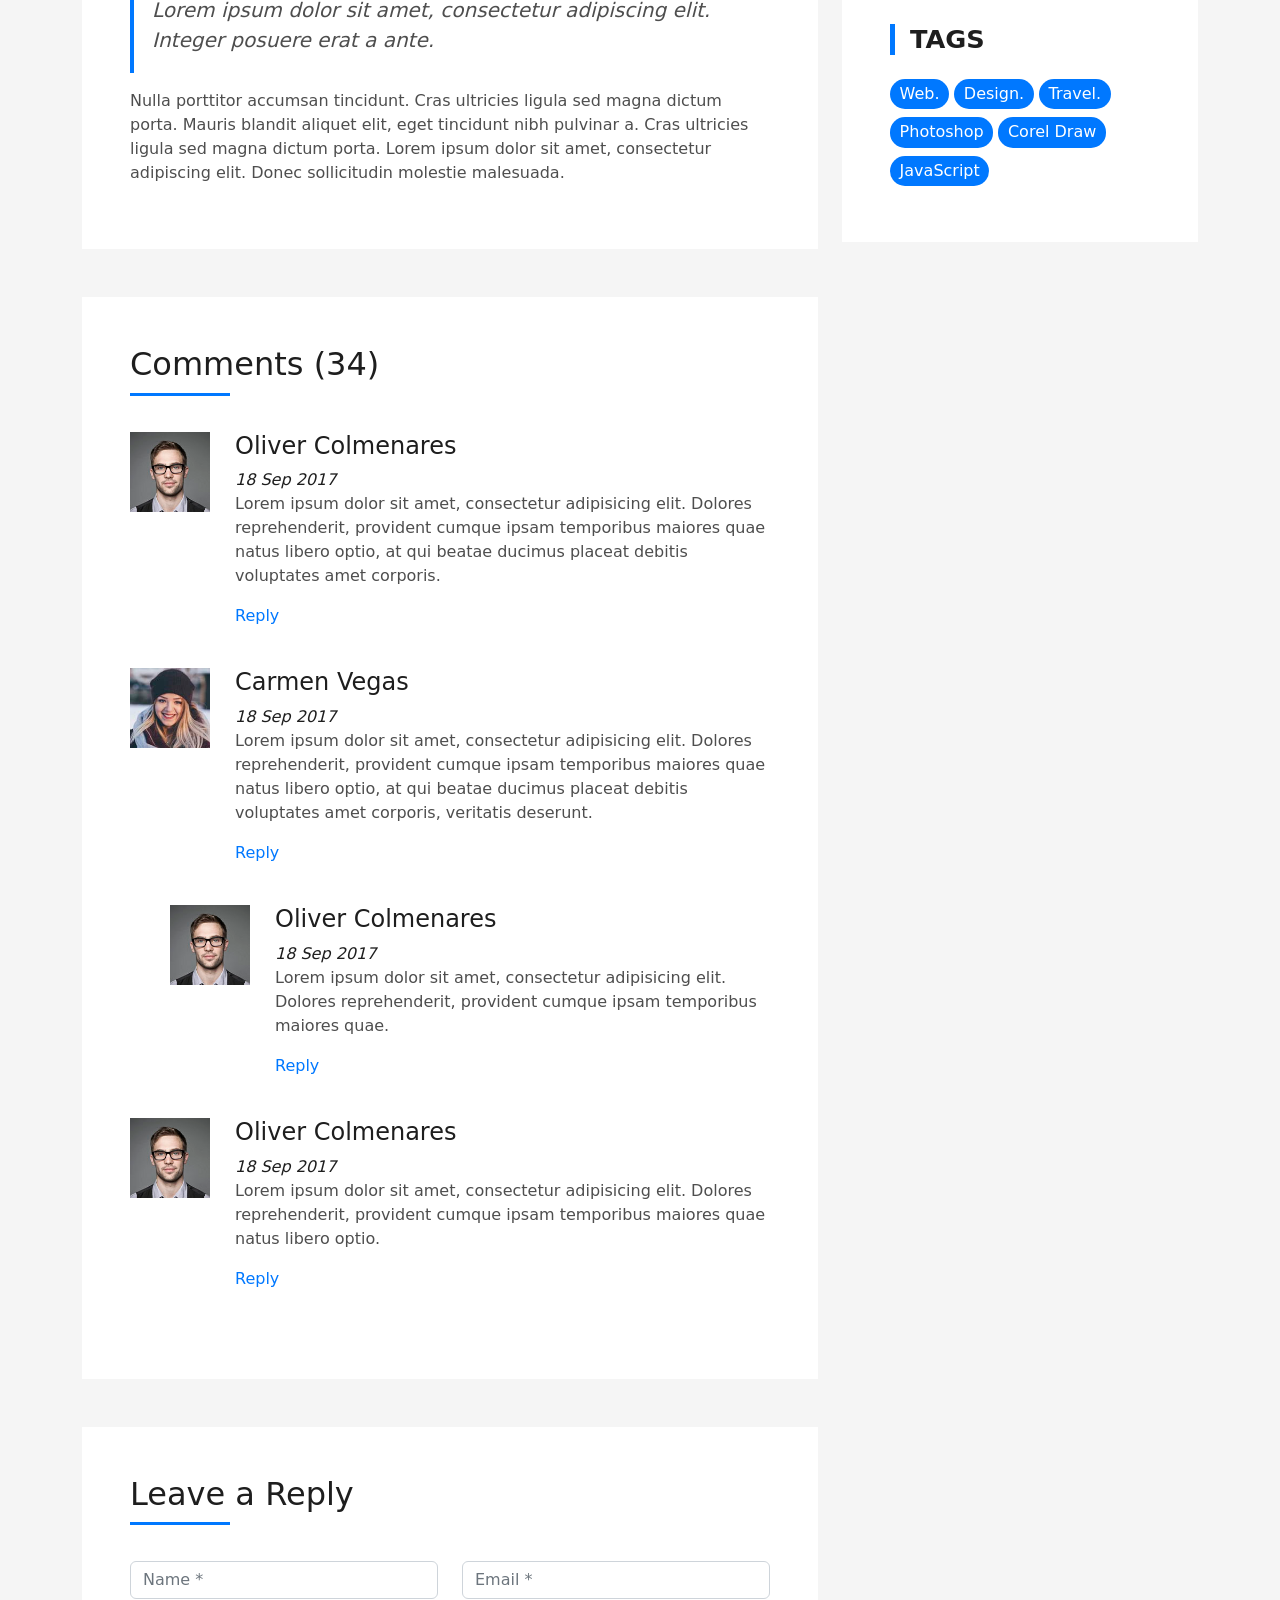
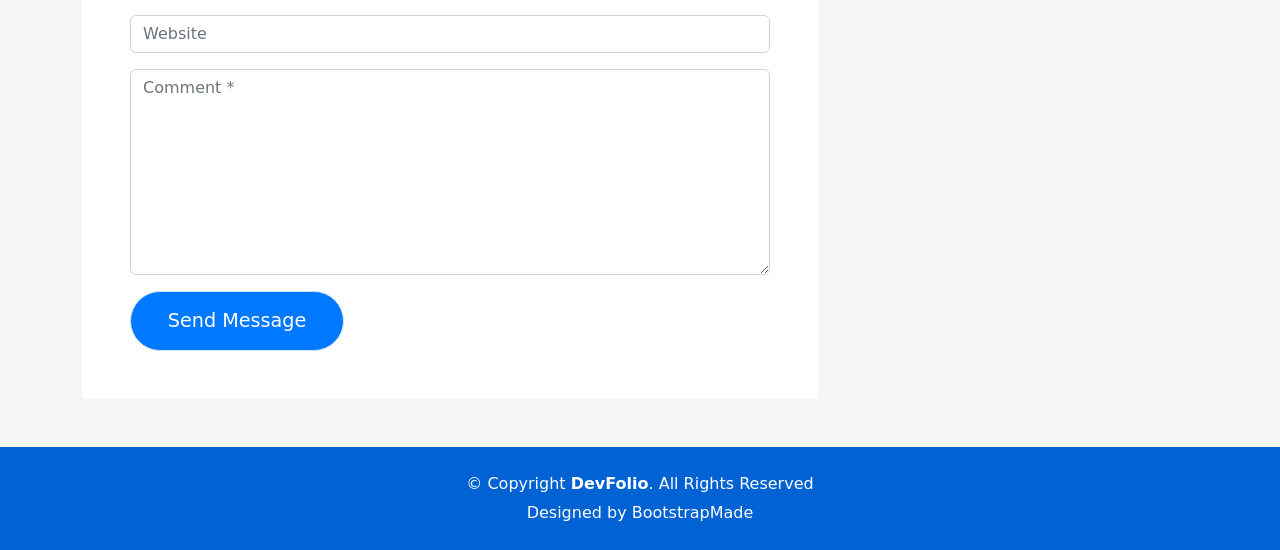
<file: blog-single.html>
<!DOCTYPE html>
<html lang="en">

<head>
  <meta charset="utf-8">
  <meta content="width=device-width, initial-scale=1.0" name="viewport">

  <title>DevFolio Bootstrap Portfolio Template - Blog Single</title>
  <meta content="" name="description">
  <meta content="" name="keywords">

  <!-- Favicons -->
  <link href="assets/img/favicon.png" rel="icon">
  <link href="assets/img/apple-touch-icon.png" rel="apple-touch-icon">

  <!-- Vendor CSS Files -->
  <link href="assets/vendor/bootstrap/css/bootstrap.min.css" rel="stylesheet">
  <link href="assets/vendor/bootstrap-icons/bootstrap-icons.css" rel="stylesheet">
  <link href="assets/vendor/glightbox/css/glightbox.min.css" rel="stylesheet">
  <link href="assets/vendor/swiper/swiper-bundle.min.css" rel="stylesheet">

  <!-- Template Main CSS File -->
  <link href="assets/css/style.css" rel="stylesheet">

  <!-- =======================================================
  * Template Name: DevFolio - v4.9.0
  * Template URL: https://bootstrapmade.com/devfolio-bootstrap-portfolio-html-template/
  * Author: BootstrapMade.com
  * License: https://bootstrapmade.com/license/
  ======================================================== -->
</head>

<body>

  <!-- ======= Header ======= -->
  <header id="header" class="fixed-top">
    <div class="container d-flex align-items-center justify-content-between">

      <h1 class="logo"><a href="index.html">DevFolio</a></h1>
      <!-- Uncomment below if you prefer to use an image logo -->
      <!-- <a href="index.html" class="logo"><img src="assets/img/logo.png" alt="" class="img-fluid"></a>-->

      <nav id="navbar" class="navbar">
        <ul>
          <li><a class="nav-link scrollto " href="#hero">Home</a></li>
          <li><a class="nav-link scrollto" href="#about">About</a></li>
          <li><a class="nav-link scrollto" href="#services">Services</a></li>
          <li><a class="nav-link scrollto " href="#work">Work</a></li>
          <li><a class="nav-link scrollto " href="#blog">Blog</a></li>
          <li class="dropdown"><a href="#"><span>Drop Down</span> <i class="bi bi-chevron-down"></i></a>
            <ul>
              <li><a href="#">Drop Down 1</a></li>
              <li class="dropdown"><a href="#"><span>Deep Drop Down</span> <i class="bi bi-chevron-right"></i></a>
                <ul>
                  <li><a href="#">Deep Drop Down 1</a></li>
                  <li><a href="#">Deep Drop Down 2</a></li>
                  <li><a href="#">Deep Drop Down 3</a></li>
                  <li><a href="#">Deep Drop Down 4</a></li>
                  <li><a href="#">Deep Drop Down 5</a></li>
                </ul>
              </li>
              <li><a href="#">Drop Down 2</a></li>
              <li><a href="#">Drop Down 3</a></li>
              <li><a href="#">Drop Down 4</a></li>
            </ul>
          </li>
          <li><a class="nav-link scrollto" href="#contact">Contact</a></li>
        </ul>
        <i class="bi bi-list mobile-nav-toggle"></i>
      </nav><!-- .navbar -->

    </div>
  </header><!-- End Header -->

  <div class="hero hero-single route bg-image" style="background-image: url(assets/img/overlay-bg.jpg)">
    <div class="overlay-mf"></div>
    <div class="hero-content display-table">
      <div class="table-cell">
        <div class="container">
          <h2 class="hero-title mb-4">Blog Details</h2>
          <ol class="breadcrumb d-flex justify-content-center">
            <li class="breadcrumb-item">
              <a href="#">Home</a>
            </li>
            <li class="breadcrumb-item">
              <a href="#">Library</a>
            </li>
            <li class="breadcrumb-item active">Data</li>
          </ol>
        </div>
      </div>
    </div>
  </div>

  <main id="main">

    <!-- ======= Blog Single Section ======= -->
    <section class="blog-wrapper sect-pt4" id="blog">
      <div class="container">
        <div class="row">
          <div class="col-md-8">
            <div class="post-box">
              <div class="post-thumb">
                <img src="assets/img/post-1.jpg" class="img-fluid" alt="">
              </div>
              <div class="post-meta">
                <h1 class="article-title">Lorem ipsum dolor sit amet consec tetur adipisicing</h1>
                <ul>
                  <li>
                    <span class="bi bi-person"></span>
                    <a href="#">Jason London</a>
                  </li>
                  <li>
                    <span class="bi bi-tag"></span>
                    <a href="#">Web Design</a>
                  </li>
                  <li>
                    <span class="bi bi-chat-left-text"></span>
                    <a href="#">14</a>
                  </li>
                </ul>
              </div>
              <div class="article-content">
                <p>
                  Mauris blandit aliquet elit, eget tincidunt nibh pulvinar a. Cras ultricies ligula sed magna dictum
                  porta. Quisque velit
                  nisi, pretium ut lacinia in, elementum id enim. Praesent sapien massa, convallis a pellentesque
                  nec, egestas non nisi. Vestibulum ante ipsum primis in faucibus orci luctus et ultrices posuere
                  cubilia Curae; Donec velit neque, auctor sit amet aliquam vel, ullamcorper sit amet ligula.
                  Nulla quis lorem ut libero malesuada feugiat.
                </p>
                <p>
                  Nulla porttitor accumsan tincidunt. Cras ultricies ligula sed magna dictum porta. Mauris blandit
                  aliquet elit, eget tincidunt
                  nibh pulvinar a. Cras ultricies ligula sed magna dictum porta. Lorem ipsum dolor sit amet,
                  consectetur adipiscing elit. Donec sollicitudin molestie malesuada.
                </p>
                <p>
                  Mauris blandit aliquet elit, eget tincidunt nibh pulvinar a. Lorem ipsum dolor sit amet, consectetur
                  adipiscing elit. Praesent
                  sapien massa, convallis a pellentesque nec, egestas non nisi. Lorem ipsum dolor sit amet,
                  consectetur adipiscing elit. Curabitur arcu erat, accumsan id imperdiet et, porttitor at
                  sem. Donec rutrum congue leo eget malesuada.
                </p>
                <p>
                  Lorem ipsum dolor sit amet, consectetur adipiscing elit. Nulla quis lorem ut libero malesuada feugiat.
                  Curabitur arcu erat,
                  accumsan id imperdiet et, porttitor at sem. Vivamus suscipit tortor eget felis porttitor
                  volutpat. Vivamus suscipit tortor eget felis porttitor volutpat. Quisque velit nisi, pretium
                  ut lacinia in, elementum id enim.
                </p>
                <blockquote class="blockquote">
                  <p class="mb-0">Lorem ipsum dolor sit amet, consectetur adipiscing elit. Integer posuere erat a ante.</p>
                </blockquote>
                <p>
                  Nulla porttitor accumsan tincidunt. Cras ultricies ligula sed magna dictum porta. Mauris blandit
                  aliquet elit, eget tincidunt
                  nibh pulvinar a. Cras ultricies ligula sed magna dictum porta. Lorem ipsum dolor sit amet,
                  consectetur adipiscing elit. Donec sollicitudin molestie malesuada.
                </p>
              </div>
            </div>
            <div class="box-comments">
              <div class="title-box-2">
                <h4 class="title-comments title-left">Comments (34)</h4>
              </div>
              <ul class="list-comments">
                <li>
                  <div class="comment-avatar">
                    <img src="assets/img/testimonial-2.jpg" alt="">
                  </div>
                  <div class="comment-details">
                    <h4 class="comment-author">Oliver Colmenares</h4>
                    <span>18 Sep 2017</span>
                    <p>
                      Lorem ipsum dolor sit amet, consectetur adipisicing elit. Dolores reprehenderit, provident cumque
                      ipsam temporibus maiores
                      quae natus libero optio, at qui beatae ducimus placeat debitis voluptates amet corporis.
                    </p>
                    <a href="3">Reply</a>
                  </div>
                </li>
                <li>
                  <div class="comment-avatar">
                    <img src="assets/img/testimonial-4.jpg" alt="">
                  </div>
                  <div class="comment-details">
                    <h4 class="comment-author">Carmen Vegas</h4>
                    <span>18 Sep 2017</span>
                    <p>
                      Lorem ipsum dolor sit amet, consectetur adipisicing elit. Dolores reprehenderit, provident cumque
                      ipsam temporibus maiores
                      quae natus libero optio, at qui beatae ducimus placeat debitis voluptates amet corporis,
                      veritatis deserunt.
                    </p>
                    <a href="3">Reply</a>
                  </div>
                </li>
                <li class="comment-children">
                  <div class="comment-avatar">
                    <img src="assets/img/testimonial-2.jpg" alt="">
                  </div>
                  <div class="comment-details">
                    <h4 class="comment-author">Oliver Colmenares</h4>
                    <span>18 Sep 2017</span>
                    <p>
                      Lorem ipsum dolor sit amet, consectetur adipisicing elit. Dolores reprehenderit, provident cumque
                      ipsam temporibus maiores
                      quae.
                    </p>
                    <a href="3">Reply</a>
                  </div>
                </li>
                <li>
                  <div class="comment-avatar">
                    <img src="assets/img/testimonial-2.jpg" alt="">
                  </div>
                  <div class="comment-details">
                    <h4 class="comment-author">Oliver Colmenares</h4>
                    <span>18 Sep 2017</span>
                    <p>
                      Lorem ipsum dolor sit amet, consectetur adipisicing elit. Dolores reprehenderit, provident cumque
                      ipsam temporibus maiores
                      quae natus libero optio.
                    </p>
                    <a href="3">Reply</a>
                  </div>
                </li>
              </ul>
            </div>
            <div class="form-comments">
              <div class="title-box-2">
                <h3 class="title-left">
                  Leave a Reply
                </h3>
              </div>
              <form class="form-mf">
                <div class="row">
                  <div class="col-md-6 mb-3">
                    <div class="form-group">
                      <input type="text" class="form-control input-mf" id="inputName" placeholder="Name *" required>
                    </div>
                  </div>
                  <div class="col-md-6 mb-3">
                    <div class="form-group">
                      <input type="email" class="form-control input-mf" id="inputEmail1" placeholder="Email *" required>
                    </div>
                  </div>
                  <div class="col-md-12 mb-3">
                    <div class="form-group">
                      <input type="url" class="form-control input-mf" id="inputUrl" placeholder="Website">
                    </div>
                  </div>
                  <div class="col-md-12 mb-3">
                    <div class="form-group">
                      <textarea id="textMessage" class="form-control input-mf" placeholder="Comment *" name="message" cols="45" rows="8" required></textarea>
                    </div>
                  </div>
                  <div class="col-md-12">
                    <button type="submit" class="button button-a button-big button-rouded">Send Message</button>
                  </div>
                </div>
              </form>
            </div>
          </div>
          <div class="col-md-4">
            <div class="widget-sidebar sidebar-search">
              <h5 class="sidebar-title">Search</h5>
              <div class="sidebar-content">
                <form>
                  <div class="input-group">
                    <input type="text" class="form-control" placeholder="Search for..." aria-label="Search for...">
                    <span class="input-group-btn">
                      <button class="btn btn-secondary btn-search" type="button">
                        <span class="bi bi-search"></span>
                      </button>
                    </span>
                  </div>
                </form>
              </div>
            </div>
            <div class="widget-sidebar">
              <h5 class="sidebar-title">Recent Post</h5>
              <div class="sidebar-content">
                <ul class="list-sidebar">
                  <li>
                    <a href="#">Atque placeat maiores.</a>
                  </li>
                  <li>
                    <a href="#">Lorem ipsum dolor sit amet consectetur</a>
                  </li>
                  <li>
                    <a href="#">Nam quo autem exercitationem.</a>
                  </li>
                  <li>
                    <a href="#">Atque placeat maiores nam quo autem</a>
                  </li>
                  <li>
                    <a href="#">Nam quo autem exercitationem.</a>
                  </li>
                </ul>
              </div>
            </div>
            <div class="widget-sidebar">
              <h5 class="sidebar-title">Archives</h5>
              <div class="sidebar-content">
                <ul class="list-sidebar">
                  <li>
                    <a href="#">September, 2017.</a>
                  </li>
                  <li>
                    <a href="#">April, 2017.</a>
                  </li>
                  <li>
                    <a href="#">Nam quo autem exercitationem.</a>
                  </li>
                  <li>
                    <a href="#">Atque placeat maiores nam quo autem</a>
                  </li>
                  <li>
                    <a href="#">Nam quo autem exercitationem.</a>
                  </li>
                </ul>
              </div>
            </div>
            <div class="widget-sidebar widget-tags">
              <h5 class="sidebar-title">Tags</h5>
              <div class="sidebar-content">
                <ul>
                  <li>
                    <a href="#">Web.</a>
                  </li>
                  <li>
                    <a href="#">Design.</a>
                  </li>
                  <li>
                    <a href="#">Travel.</a>
                  </li>
                  <li>
                    <a href="#">Photoshop</a>
                  </li>
                  <li>
                    <a href="#">Corel Draw</a>
                  </li>
                  <li>
                    <a href="#">JavaScript</a>
                  </li>
                </ul>
              </div>
            </div>
          </div>
        </div>
      </div>
    </section><!-- End Blog Single Section -->

  </main><!-- End #main -->

  <!-- ======= Footer ======= -->
  <footer>
    <div class="container">
      <div class="row">
        <div class="col-sm-12">
          <div class="copyright-box">
            <p class="copyright">&copy; Copyright <strong>DevFolio</strong>. All Rights Reserved</p>
            <div class="credits">
              <!--
              All the links in the footer should remain intact.
              You can delete the links only if you purchased the pro version.
              Licensing information: https://bootstrapmade.com/license/
              Purchase the pro version with working PHP/AJAX contact form: https://bootstrapmade.com/buy/?theme=DevFolio
            -->
              Designed by <a href="https://bootstrapmade.com/">BootstrapMade</a>
            </div>
          </div>
        </div>
      </div>
    </div>
  </footer><!-- End  Footer -->

  <div id="preloader"></div>
  <a href="#" class="back-to-top d-flex align-items-center justify-content-center"><i class="bi bi-arrow-up-short"></i></a>

  <!-- Vendor JS Files -->
  <script src="assets/vendor/purecounter/purecounter_vanilla.js"></script>
  <script src="assets/vendor/bootstrap/js/bootstrap.bundle.min.js"></script>
  <script src="assets/vendor/glightbox/js/glightbox.min.js"></script>
  <script src="assets/vendor/swiper/swiper-bundle.min.js"></script>
  <script src="assets/vendor/typed.js/typed.min.js"></script>
  <script src="assets/vendor/php-email-form/validate.js"></script>

  <!-- Template Main JS File -->
  <script src="assets/js/main.js"></script>

</body>

</html>
</file>
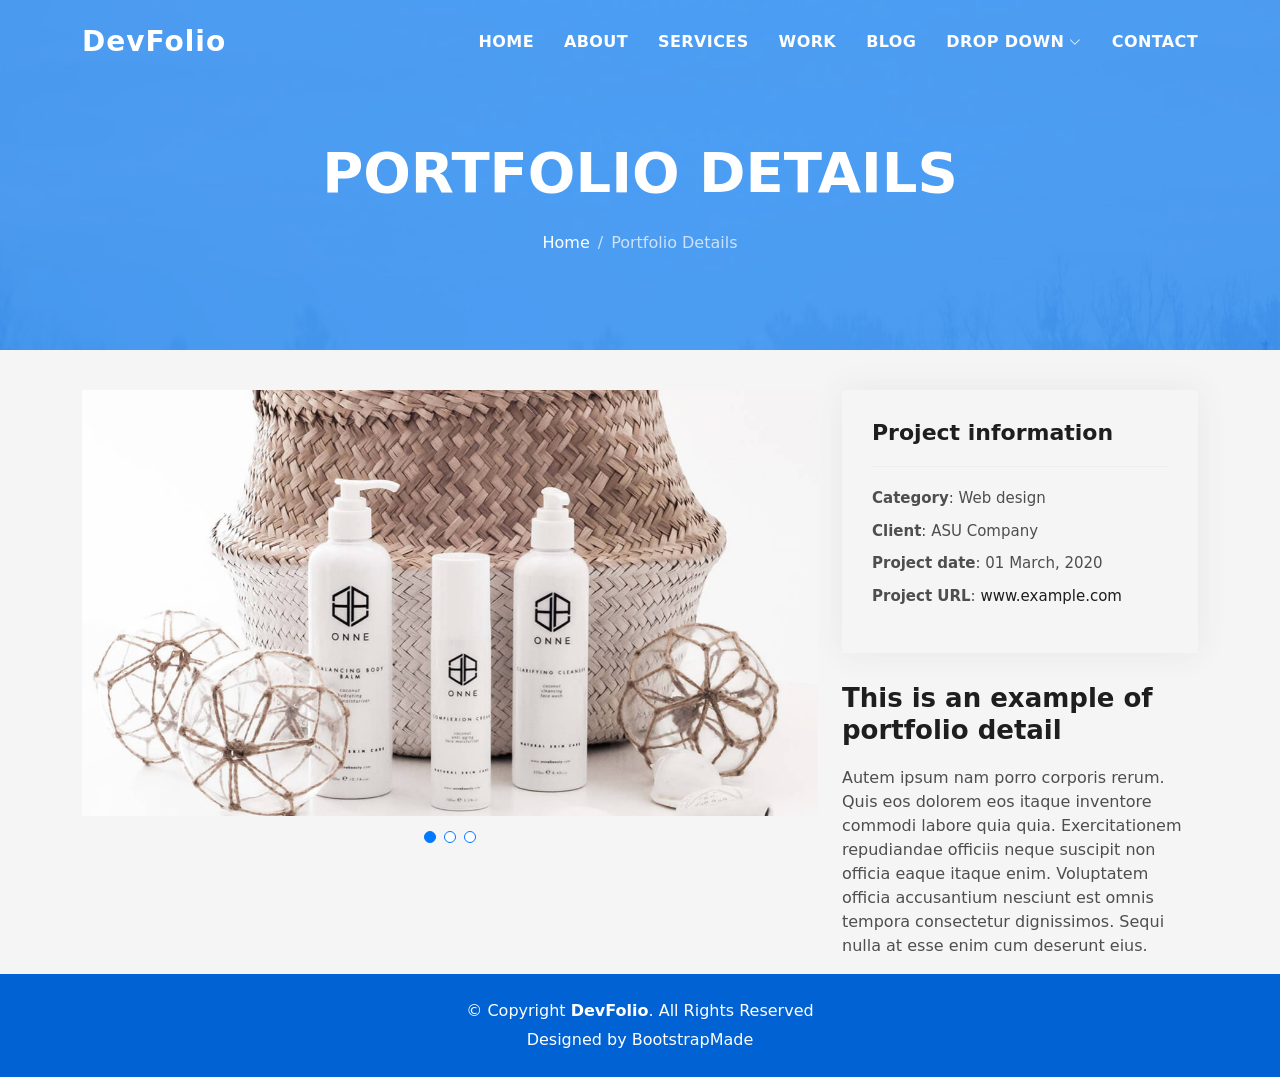
<file: portfolio-details.html>
<!DOCTYPE html>
<html lang="en">

<head>
  <meta charset="utf-8">
  <meta content="width=device-width, initial-scale=1.0" name="viewport">

  <title>DevFolio Bootstrap Portfolio Template - Portfolio Details</title>
  <meta content="" name="description">
  <meta content="" name="keywords">

  <!-- Favicons -->
  <link href="assets/img/favicon.png" rel="icon">
  <link href="assets/img/apple-touch-icon.png" rel="apple-touch-icon">

  <!-- Vendor CSS Files -->
  <link href="assets/vendor/bootstrap/css/bootstrap.min.css" rel="stylesheet">
  <link href="assets/vendor/bootstrap-icons/bootstrap-icons.css" rel="stylesheet">
  <link href="assets/vendor/glightbox/css/glightbox.min.css" rel="stylesheet">
  <link href="assets/vendor/swiper/swiper-bundle.min.css" rel="stylesheet">

  <!-- Template Main CSS File -->
  <link href="assets/css/style.css" rel="stylesheet">

  <!-- =======================================================
  * Template Name: DevFolio - v4.9.0
  * Template URL: https://bootstrapmade.com/devfolio-bootstrap-portfolio-html-template/
  * Author: BootstrapMade.com
  * License: https://bootstrapmade.com/license/
  ======================================================== -->
</head>

<body>

  <!-- ======= Header ======= -->
  <header id="header" class="fixed-top">
    <div class="container d-flex align-items-center justify-content-between">

      <h1 class="logo"><a href="index.html">DevFolio</a></h1>
      <!-- Uncomment below if you prefer to use an image logo -->
      <!-- <a href="index.html" class="logo"><img src="assets/img/logo.png" alt="" class="img-fluid"></a>-->

      <nav id="navbar" class="navbar">
        <ul>
          <li><a class="nav-link scrollto " href="#hero">Home</a></li>
          <li><a class="nav-link scrollto" href="#about">About</a></li>
          <li><a class="nav-link scrollto" href="#services">Services</a></li>
          <li><a class="nav-link scrollto " href="#work">Work</a></li>
          <li><a class="nav-link scrollto " href="#blog">Blog</a></li>
          <li class="dropdown"><a href="#"><span>Drop Down</span> <i class="bi bi-chevron-down"></i></a>
            <ul>
              <li><a href="#">Drop Down 1</a></li>
              <li class="dropdown"><a href="#"><span>Deep Drop Down</span> <i class="bi bi-chevron-right"></i></a>
                <ul>
                  <li><a href="#">Deep Drop Down 1</a></li>
                  <li><a href="#">Deep Drop Down 2</a></li>
                  <li><a href="#">Deep Drop Down 3</a></li>
                  <li><a href="#">Deep Drop Down 4</a></li>
                  <li><a href="#">Deep Drop Down 5</a></li>
                </ul>
              </li>
              <li><a href="#">Drop Down 2</a></li>
              <li><a href="#">Drop Down 3</a></li>
              <li><a href="#">Drop Down 4</a></li>
            </ul>
          </li>
          <li><a class="nav-link scrollto" href="#contact">Contact</a></li>
        </ul>
        <i class="bi bi-list mobile-nav-toggle"></i>
      </nav><!-- .navbar -->

    </div>
  </header><!-- End Header -->

  <div class="hero hero-single route bg-image" style="background-image: url(assets/img/overlay-bg.jpg)">
    <div class="overlay-mf"></div>
    <div class="hero-content display-table">
      <div class="table-cell">
        <div class="container">
          <h2 class="hero-title mb-4">Portfolio Details</h2>
          <ol class="breadcrumb d-flex justify-content-center">
            <li class="breadcrumb-item">
              <a href="#">Home</a>
            </li>
            <li class="breadcrumb-item active">Portfolio Details</li>
          </ol>
        </div>
      </div>
    </div>
  </div>

  <main id="main">

    <!-- ======= Portfolio Details Section ======= -->
    <section id="portfolio-details" class="portfolio-details">
      <div class="container">

        <div class="row gy-4">

          <div class="col-lg-8">
            <div class="portfolio-details-slider swiper">
              <div class="swiper-wrapper align-items-center">

                <div class="swiper-slide">
                  <img src="assets/img/portfolio-details-1.jpg" alt="">
                </div>

                <div class="swiper-slide">
                  <img src="assets/img/portfolio-details-2.jpg" alt="">
                </div>

                <div class="swiper-slide">
                  <img src="assets/img/portfolio-details-3.jpg" alt="">
                </div>

              </div>
              <div class="swiper-pagination"></div>
            </div>
          </div>

          <div class="col-lg-4">
            <div class="portfolio-info">
              <h3>Project information</h3>
              <ul>
                <li><strong>Category</strong>: Web design</li>
                <li><strong>Client</strong>: ASU Company</li>
                <li><strong>Project date</strong>: 01 March, 2020</li>
                <li><strong>Project URL</strong>: <a href="#">www.example.com</a></li>
              </ul>
            </div>
            <div class="portfolio-description">
              <h2>This is an example of portfolio detail</h2>
              <p>
                Autem ipsum nam porro corporis rerum. Quis eos dolorem eos itaque inventore commodi labore quia quia. Exercitationem repudiandae officiis neque suscipit non officia eaque itaque enim. Voluptatem officia accusantium nesciunt est omnis tempora consectetur dignissimos. Sequi nulla at esse enim cum deserunt eius.
              </p>
            </div>
          </div>

        </div>

      </div>
    </section><!-- End Portfolio Details Section -->

  </main><!-- End #main -->

  <!-- ======= Footer ======= -->
  <footer>
    <div class="container">
      <div class="row">
        <div class="col-sm-12">
          <div class="copyright-box">
            <p class="copyright">&copy; Copyright <strong>DevFolio</strong>. All Rights Reserved</p>
            <div class="credits">
              <!--
              All the links in the footer should remain intact.
              You can delete the links only if you purchased the pro version.
              Licensing information: https://bootstrapmade.com/license/
              Purchase the pro version with working PHP/AJAX contact form: https://bootstrapmade.com/buy/?theme=DevFolio
            -->
              Designed by <a href="https://bootstrapmade.com/">BootstrapMade</a>
            </div>
          </div>
        </div>
      </div>
    </div>
  </footer><!-- End  Footer -->

  <div id="preloader"></div>
  <a href="#" class="back-to-top d-flex align-items-center justify-content-center"><i class="bi bi-arrow-up-short"></i></a>

  <!-- Vendor JS Files -->
  <script src="assets/vendor/purecounter/purecounter_vanilla.js"></script>
  <script src="assets/vendor/bootstrap/js/bootstrap.bundle.min.js"></script>
  <script src="assets/vendor/glightbox/js/glightbox.min.js"></script>
  <script src="assets/vendor/swiper/swiper-bundle.min.js"></script>
  <script src="assets/vendor/typed.js/typed.min.js"></script>
  <script src="assets/vendor/php-email-form/validate.js"></script>

  <!-- Template Main JS File -->
  <script src="assets/js/main.js"></script>

</body>

</html>
</file>
<file: assets/css/style.css>
/**
* Template Name: DevFolio - v4.9.0
* Template URL: https://bootstrapmade.com/devfolio-bootstrap-portfolio-html-template/
* Author: BootstrapMade.com
* License: https://bootstrapmade.com/license/
*/

/*--------------------------------------------------------------
# General
--------------------------------------------------------------*/
body {
  background-color: #f5f5f5;
  color: #4e4e4e;
}

h1,
h2,
h3,
h4,
h5,
h6 {
  color: #1e1e1e;
}

a {
  color: #1e1e1e;
  text-decoration: none;
  transition: all 0.5s ease-in-out;
}

a:hover {
  color: #0078ff;
  text-decoration: none;
  transition: all 0.5s ease-in-out;
}

.p-r {
  position: relative;
}

.color-a {
  text-decoration: none;
  color: #0078ff;
}

.color-d {
  color: #f5f5f5;
}

.color-text-a {
  text-decoration: none;
  color: #4e4e4e;
}

.box-shadow,
.card-blog,
.work-box,
.service-box,
.paralax-mf {
  box-shadow: 0 13px 8px -10px rgba(0, 0, 0, 0.1);
}

.box-shadow-a,
.button:hover {
  text-decoration: none;
  box-shadow: 0 0 0 4px #cde1f8;
}

.display-5 {
  font-size: 2.5rem;
  font-weight: 300;
  line-height: 1.1;
}

.display-6 {
  font-size: 2rem;
  font-weight: 300;
  line-height: 1.1;
}

.avatar {
  width: 32px;
  height: 32px;
  margin-right: 4px;
  overflow: hidden;
}

.bg-image {
  background-repeat: no-repeat;
  background-attachment: fixed;
  background-size: cover;
  background-position: center center;
}

@media (max-width: 1024px) {
  .bg-image {
    background-attachment: scroll;
  }
}

.overlay-mf {
  background-color: #0078ff;
}

.overlay-mf {
  position: absolute;
  top: 0;
  left: 0px;
  padding: 0;
  height: 100%;
  width: 100%;
  opacity: 0.7;
}

.paralax-mf {
  position: relative;
  padding: 8rem 0;
}

.display-table {
  width: 100%;
  height: 100%;
  display: table;
}

.table-cell {
  display: table-cell;
  vertical-align: middle;
}

/*--/ Sections /--*/
.sect-4 {
  padding: 4rem 0;
}

.sect-pt4 {
  padding-top: 4rem;
}

.sect-mt4 {
  margin-top: 4rem;
}

/*--/ Title s /--*/
.title-s {
  font-weight: 600;
  color: #1e1e1e;
  font-size: 1.1rem;
}

/*--/ Title A /--*/
.title-box {
  margin-bottom: 4rem;
}

.title-a {
  text-decoration: none;
  font-size: 3rem;
  font-weight: bold;
  text-transform: uppercase;
}

.subtitle-a {
  text-decoration: none;
  color: #4e4e4e;
}

.line-mf {
  width: 40px;
  height: 5px;
  background-color: #0078ff;
  margin: 0 auto;
}

/*--/ Title Left /--*/
.title-box-2 {
  margin-bottom: 3rem;
}

.title-left {
  font-size: 2rem;
  position: relative;
}

.title-left:before {
  content: "";
  position: absolute;
  height: 3px;
  background-color: #0078ff;
  width: 100px;
  bottom: -12px;
}

/*------/ Box /------*/
.box-pl2 {
  padding-left: 2rem;
}

.box-shadow-full {
  padding: 3rem 1.25rem;
  position: relative;
  background-color: #fff;
  margin-bottom: 3rem;
  z-index: 2;
  box-shadow: 0 1px 1px 0 rgba(0, 0, 0, 0.06), 0 2px 5px 0 rgba(0, 0, 0, 0.2);
}

@media (min-width: 768px) {
  .box-shadow-full {
    padding: 3rem;
  }
}

/*------/ Socials /------*/
.socials {
  padding: 1.5rem 0;
}

.socials ul li {
  display: inline-block;
}

.socials .ico-circle {
  height: 40px;
  width: 40px;
  font-size: 1.2rem;
  border-radius: 50%;
  line-height: 1.6;
  margin: 0 15px 0 0;
  box-shadow: 0 0 0 3px #0078ff;
  transition: all 500ms ease;
}

.socials .ico-circle:hover {
  background-color: #0078ff;
  color: #fff;
  box-shadow: 0 0 0 3px #cde1f8;
  transition: all 500ms ease;
}

/*------/ Ul resect /------*/
.ul-resect,
.widget-tags ul,
.widget-sidebar .list-sidebar,
.box-comments .list-comments,
.blog-wrapper .post-meta ul,
.list-ico,
.socials ul {
  list-style: none;
  padding-left: 0;
  margin-bottom: 0;
}

.list-ico {
  line-height: 2;
}

.list-ico span {
  color: #0078ff;
  margin-right: 10px;
}

/*------/ Ico Circle /------*/
.ico-circle {
  height: 100px;
  width: 100px;
  font-size: 2rem;
  border-radius: 50%;
  line-height: 1.55;
  margin: 0 auto;
  text-align: center;
  box-shadow: 0 0 0 10px #0078ff;
  display: block;
}

/*------/ Owl Carousel /------*/
.owl-theme .owl-dots {
  text-align: center;
  margin-top: 18px;
}

.owl-theme .owl-dots .owl-dot {
  display: inline-block;
}

.owl-theme .owl-dots .owl-dot span {
  width: 18px;
  height: 7px;
  margin: 5px 5px;
  background: #cde1f8;
  border: 0px solid #cde1f8;
  display: block;
  transition: all 0.6s ease-in-out;
  cursor: pointer;
}

.owl-theme .owl-dots .owl-dot:hover span {
  background-color: #cde1f8;
}

.owl-theme .owl-dots .owl-dot.active span {
  background-color: #1B1B1B;
  width: 25px;
}

/*--/ Scrolltop s /--*/
.scrolltop-mf {
  position: relative;
  display: none;
}

.scrolltop-mf span {
  z-index: 999;
  position: fixed;
  width: 42px;
  height: 42px;
  background-color: #0078ff;
  opacity: 0.7;
  font-size: 1.6rem;
  line-height: 1.5;
  text-align: center;
  color: #fff;
  top: auto;
  left: auto;
  right: 30px;
  bottom: 50px;
  cursor: pointer;
  border-radius: 50%;
}

/*--------------------------------------------------------------
# Back to top button
--------------------------------------------------------------*/
.back-to-top {
  position: fixed;
  visibility: hidden;
  opacity: 0;
  right: 15px;
  bottom: 15px;
  z-index: 996;
  background: #0078ff;
  width: 40px;
  height: 40px;
  border-radius: 50px;
  transition: all 0.4s;
}

.back-to-top i {
  font-size: 28px;
  color: #fff;
  line-height: 0;
}

.back-to-top:hover {
  background: #298eff;
  color: #fff;
}

.back-to-top.active {
  visibility: visible;
  opacity: 1;
}

/*------/ Prelaoder /------*/
#preloader {
  position: fixed;
  top: 0;
  left: 0;
  right: 0;
  bottom: 0;
  z-index: 9999;
  overflow: hidden;
  background: #fff;
}

#preloader:before {
  content: "";
  position: fixed;
  top: calc(50% - 30px);
  left: calc(50% - 30px);
  border: 6px solid #f2f2f2;
  border-top: 6px solid #0078ff;
  border-radius: 50%;
  width: 60px;
  height: 60px;
  -webkit-animation: animate-preloader 1s linear infinite;
  animation: animate-preloader 1s linear infinite;
}

@-webkit-keyframes animate-preloader {
  0% {
    transform: rotate(0deg);
  }

  100% {
    transform: rotate(360deg);
  }
}

@keyframes animate-preloader {
  0% {
    transform: rotate(0deg);
  }

  100% {
    transform: rotate(360deg);
  }
}

/*------/ Button /------*/
.button {
  display: inline-block;
  padding: 0.3rem 0.6rem;
  text-align: center;
  vertical-align: middle;
  -webkit-user-select: none;
  -moz-user-select: none;
  user-select: none;
  font-size: 1rem;
  border-radius: 0.3rem;
  border: 1px solid transparent;
  transition: all 500ms ease;
  cursor: pointer;
}

.button:focus {
  outline: 0;
}

.button:hover {
  background-color: #0062d3;
  color: #fff;
  transition: all 500ms ease;
}

.button-a {
  text-decoration: none;
  background-color: #0078ff;
  color: #fff;
  border-color: #cde1f8;
}

.button-big {
  padding: 0.9rem 2.3rem;
  font-size: 1.2rem;
}

.button-rouded {
  border-radius: 5rem;
}

.btn-lg {
  padding: 0.5rem 1rem;
  font-size: 1.25rem;
  line-height: 1.5;
  border-radius: 0.3rem;
}

/*--------------------------------------------------------------
# Header
--------------------------------------------------------------*/
#header {
  transition: all 0.5s;
  z-index: 997;
  padding: 20px 0;
}

#header .logo {
  font-size: 28px;
  margin: 0;
  padding: 0;
  font-weight: 600;
  letter-spacing: 1px;
}

#header .logo a {
  color: #fff;
}

#header .logo img {
  max-height: 40px;
}

#header.header-scrolled {
  background: rgba(0, 0, 0, 0.9);
  padding: 12px 0;
}

/*--------------------------------------------------------------
# Navigation Menu
--------------------------------------------------------------*/
/**
* Desktop Navigation 
*/
.navbar {
  padding: 0;
}

.navbar ul {
  margin: 0;
  padding: 0;
  display: flex;
  list-style: none;
  align-items: center;
}

.navbar li {
  position: relative;
}

.navbar>ul>li {
  white-space: nowrap;
  padding: 10px 0 10px 30px;
}

.navbar a,
.navbar a:focus {
  display: flex;
  align-items: center;
  justify-content: space-between;
  color: #fff;
  font-size: 16px;
  font-weight: 600;
  padding: 0;
  white-space: nowrap;
  transition: 0.3s;
  letter-spacing: 0.4px;
  position: relative;
  text-transform: uppercase;
}

.navbar a i,
.navbar a:focus i {
  font-size: 12px;
  line-height: 0;
  margin-left: 5px;
}

.navbar>ul>li>a:before {
  content: "";
  position: absolute;
  width: 100%;
  height: 2px;
  bottom: -6px;
  left: 0;
  width: 0;
  background-color: #fff;
  visibility: hidden;
  transition: all 0.3s ease-in-out 0s;
}

.navbar a:hover:before,
.navbar li:hover>a:before,
.navbar .active:before {
  visibility: visible;
  width: 80%;
}

.navbar a:hover,
.navbar .active,
.navbar .active:focus,
.navbar li:hover>a {
  color: #fff;
}

.navbar .dropdown ul {
  display: block;
  position: absolute;
  left: 30px;
  top: calc(100% + 30px);
  margin: 0;
  padding: 10px 0;
  z-index: 99;
  opacity: 0;
  visibility: hidden;
  background: #fff;
  box-shadow: 0px 0px 30px rgba(127, 137, 161, 0.25);
  transition: 0.3s;
}

.navbar .dropdown ul li {
  min-width: 200px;
}

.navbar .dropdown ul a {
  padding: 10px 20px;
  font-size: 14px;
  text-transform: none;
  color: #4e4e4e;
}

.navbar .dropdown ul a i {
  font-size: 12px;
}

.navbar .dropdown ul a:hover,
.navbar .dropdown ul .active:hover,
.navbar .dropdown ul li:hover>a {
  color: #0078ff;
}

.navbar .dropdown:hover>ul {
  opacity: 1;
  top: 100%;
  visibility: visible;
}

.navbar .dropdown .dropdown ul {
  top: 0;
  left: calc(100% - 30px);
  visibility: hidden;
}

.navbar .dropdown .dropdown:hover>ul {
  opacity: 1;
  top: 0;
  left: 100%;
  visibility: visible;
}

@media (max-width: 1366px) {
  .navbar .dropdown .dropdown ul {
    left: -90%;
  }

  .navbar .dropdown .dropdown:hover>ul {
    left: -100%;
  }
}

/**
* Mobile Navigation 
*/
.mobile-nav-toggle {
  color: #fff;
  font-size: 28px;
  cursor: pointer;
  display: none;
  line-height: 0;
  transition: 0.5s;
}

@media (max-width: 991px) {
  .mobile-nav-toggle {
    display: block;
  }

  .navbar ul {
    display: none;
  }
}

.navbar-mobile {
  position: fixed;
  overflow: hidden;
  top: 0;
  right: 0;
  left: 0;
  bottom: 0;
  background: rgba(78, 78, 78, 0.9);
  transition: 0.3s;
  z-index: 999;
}

.navbar-mobile .mobile-nav-toggle {
  position: absolute;
  top: 15px;
  right: 15px;
}

.navbar-mobile ul {
  display: block;
  position: absolute;
  top: 55px;
  right: 15px;
  bottom: 15px;
  left: 15px;
  padding: 10px 0;
  background-color: #fff;
  overflow-y: auto;
  transition: 0.3s;
}

.navbar-mobile>ul>li {
  padding: 0;
}

.navbar-mobile a:hover:before,
.navbar-mobile li:hover>a:before,
.navbar-mobile .active:before {
  visibility: hidden;
}

.navbar-mobile a,
.navbar-mobile a:focus {
  padding: 10px 20px;
  font-size: 15px;
  color: #4e4e4e;
}

.navbar-mobile a:hover,
.navbar-mobile .active,
.navbar-mobile li:hover>a {
  color: #0078ff;
}

.navbar-mobile .getstarted,
.navbar-mobile .getstarted:focus {
  margin: 15px;
}

.navbar-mobile .dropdown ul {
  position: static;
  display: none;
  margin: 10px 20px;
  padding: 10px 0;
  z-index: 99;
  opacity: 1;
  visibility: visible;
  background: #fff;
  box-shadow: 0px 0px 30px rgba(127, 137, 161, 0.25);
}

.navbar-mobile .dropdown ul li {
  min-width: 200px;
}

.navbar-mobile .dropdown ul a {
  padding: 10px 20px;
}

.navbar-mobile .dropdown ul a i {
  font-size: 12px;
}

.navbar-mobile .dropdown ul a:hover,
.navbar-mobile .dropdown ul .active:hover,
.navbar-mobile .dropdown ul li:hover>a {
  color: #0078ff;
}

.navbar-mobile .dropdown>.dropdown-active {
  display: block;
}

/*--------------------------------------------------------------
# Hero Section
--------------------------------------------------------------*/
.hero {
  height: 100vh;
  position: relative;
  color: #fff;
}

.hero .hero-content {
  text-align: center;
  position: absolute;
}

.hero .overlay-itro {
  background-color: rgba(0, 0, 0, 0.6);
  position: absolute;
  top: 0;
  left: 0px;
  padding: 0;
  height: 100%;
  width: 100%;
  opacity: 0.9;
}

.hero .hero-title {
  color: #fff;
  font-weight: 600;
  font-size: 3rem;
}

@media (min-width: 768px) {
  .hero .hero-title {
    font-size: 4.5rem;
  }
}

.hero .hero-subtitle {
  font-size: 1.5rem;
  font-weight: 600;
}

@media (min-width: 768px) {
  .hero .hero-subtitle {
    font-size: 2.5rem;
  }
}

.hero .text-slider-items {
  display: none;
}

.hero-single {
  height: 350px;
}

.hero-single .hero-content {
  margin-top: 30px;
}

.hero-single .hero-title {
  text-transform: uppercase;
  font-size: 3rem;
}

@media (min-width: 768px) {
  .hero-single .hero-title {
    font-size: 3.5rem;
  }
}

.hero-single .breadcrumb {
  background-color: transparent;
  color: #0078ff;
}

.hero-single .breadcrumb .breadcrumb-item:before {
  color: #cde1f8;
}

.hero-single .breadcrumb .breadcrumb-item.active {
  color: #cde1f8;
}

.hero-single .breadcrumb a {
  color: #fff;
}

/*--------------------------------------------------------------
# About
--------------------------------------------------------------*/
.about-mf .box-shadow-full {
  padding-top: 4rem;
  padding-bottom: 4rem;
}

.about-mf .about-img {
  margin-bottom: 2rem;
}

.about-mf .about-img img {
  margin-left: 10px;
}

@media (min-width: 767px) {
  .about-mf .box-pl2 {
    margin-top: 3rem;
    padding-left: 0rem;
  }
}

.skill-mf span {
  color: #4e4e4e;
}

.skill-mf .progress {
  background-color: #cde1f8;
  margin: 0.5rem 0 1.2rem 0;
  border-radius: 0;
  height: 0.7rem;
}

.skill-mf .progress .progress-bar {
  height: 0.7rem;
  background-color: #0078ff;
}

/*--------------------------------------------------------------
# Services
--------------------------------------------------------------*/
.service-box {
  background-color: #fff;
  padding: 2.5rem 1.3rem;
  border-radius: 1rem;
  margin-bottom: 3rem;
  text-align: center;
}

.service-box:hover .ico-circle {
  transition: all 500ms ease;
  color: #fff;
  background-color: #0078ff;
  box-shadow: 0 0 0 10px #cde1f8;
}

.service-box .service-ico {
  margin-bottom: 1rem;
  color: #1e1e1e;
}

.service-box .ico-circle {
  transition: all 500ms ease;
  display: inline-flex;
  align-items: center;
  justify-content: center;
}

.service-box .ico-circle i {
  line-height: 0;
  font-size: 40px;
}

.service-box .s-title {
  font-size: 1.4rem;
  text-transform: uppercase;
  text-align: center;
  padding: 0.4rem 0;
}

.service-box .s-description {
  color: #4e4e4e;
}

/*--------------------------------------------------------------
# Counter
--------------------------------------------------------------*/
.counter-box {
  color: #fff;
  text-align: center;
}

@media (min-width: 577px) {
  .counter-box {
    margin-bottom: 1.8rem;
  }
}

.counter-ico {
  margin-bottom: 1rem;
}

.counter-ico .ico-circle {
  height: 60px;
  width: 60px;
  line-height: 1.5;
  box-shadow: 0 0 0 10px #cde1f8;
}

.counter-num .counter {
  font-size: 2rem;
  margin-bottom: 0;
}

/*--------------------------------------------------------------
# Portfolio
--------------------------------------------------------------*/
.work-box {
  margin-bottom: 3rem;
  -webkit-backface-visibility: hidden;
  backface-visibility: hidden;
  background-color: #fff;
}

.work-box:hover img {
  transform: scale(1.3);
}

.work-img {
  display: block;
  overflow: hidden;
}

.work-img img {
  transition: all 1s;
}

.work-content {
  padding: 2rem 3% 1rem 4%;
}

.work-content .w-more {
  color: #4e4e4e;
  font-size: 0.8rem;
}

.work-content .w-more .w-ctegory {
  color: #0078ff;
}

.work-content .w-like {
  font-size: 2.5rem;
  color: #0078ff;
  float: right;
}

.work-content .w-like a {
  color: #0078ff;
}

.work-content .w-like .num-like {
  font-size: 0.7rem;
}

.w-title {
  font-size: 1.2rem;
}

/*--------------------------------------------------------------
# Portfolio Details
--------------------------------------------------------------*/
.portfolio-details {
  padding-top: 40px;
}

.portfolio-details .portfolio-details-slider img {
  width: 100%;
}

.portfolio-details .portfolio-details-slider .swiper-pagination {
  margin-top: 20px;
  position: relative;
}

.portfolio-details .portfolio-details-slider .swiper-pagination .swiper-pagination-bullet {
  width: 12px;
  height: 12px;
  background-color: #fff;
  opacity: 1;
  border: 1px solid #0078ff;
}

.portfolio-details .portfolio-details-slider .swiper-pagination .swiper-pagination-bullet-active {
  background-color: #0078ff;
}

.portfolio-details .portfolio-info {
  padding: 30px;
  box-shadow: 0px 0 30px rgba(78, 78, 78, 0.08);
}

.portfolio-details .portfolio-info h3 {
  font-size: 22px;
  font-weight: 700;
  margin-bottom: 20px;
  padding-bottom: 20px;
  border-bottom: 1px solid #eee;
}

.portfolio-details .portfolio-info ul {
  list-style: none;
  padding: 0;
  font-size: 15px;
}

.portfolio-details .portfolio-info ul li+li {
  margin-top: 10px;
}

.portfolio-details .portfolio-description {
  padding-top: 30px;
}

.portfolio-details .portfolio-description h2 {
  font-size: 26px;
  font-weight: 700;
  margin-bottom: 20px;
}

.portfolio-details .portfolio-description p {
  padding: 0;
}

/*--------------------------------------------------------------
# Testimonials
--------------------------------------------------------------*/
.testimonial-box {
  color: #fff;
  text-align: center;
}

.testimonial-box .author-test {
  margin-top: 1rem;
}

.testimonial-box .author-test img {
  margin: 0 auto;
}

.testimonial-box .author {
  color: #fff;
  text-transform: uppercase;
  font-weight: 600;
  margin: 1rem 0;
  display: block;
  font-size: 1.4rem;
}

.testimonial-box .comit {
  font-size: 2rem;
  color: #0078ff;
  background-color: #fff;
  width: 52px;
  height: 52px;
  display: block;
  margin: 0 auto;
  border-radius: 50%;
  line-height: 1.6;
}

@media (min-width: 768px) {
  .testimonial-box .description {
    padding: 0 5rem;
  }
}

@media (min-width: 992px) {
  .testimonial-box .description {
    padding: 0 8rem;
  }
}

@media (min-width: 1200px) {
  .testimonial-box .description {
    padding: 0 13rem;
  }
}

.swiper-pagination {
  margin-top: 20px;
  position: relative;
}

.swiper-pagination .swiper-pagination-bullet {
  width: 12px;
  height: 12px;
  background-color: rgba(255, 255, 255, 0.4);
  opacity: 1;
}

.swiper-pagination .swiper-pagination-bullet-active {
  background-color: #fff;
}

/*--------------------------------------------------------------
# Contact
--------------------------------------------------------------*/
.footer-paralax {
  padding: 4rem 0 0 0;
}

.contact-mf {
  margin-top: 4rem;
}

@media (min-width: 767px) {
  .contact-mf .box-pl2 {
    margin-top: 3rem;
    padding-left: 0rem;
  }
}

.php-email-form .error-message {
  display: none;
  color: #fff;
  background: #ed3c0d;
  text-align: center;
  padding: 15px;
  font-weight: 600;
}

.php-email-form .sent-message {
  display: none;
  color: #fff;
  background: #18d26e;
  text-align: center;
  padding: 15px;
  font-weight: 600;
}

.php-email-form .loading {
  display: none;
  background: #fff;
  text-align: center;
  padding: 15px;
}

.php-email-form .loading:before {
  content: "";
  display: inline-block;
  border-radius: 50%;
  width: 24px;
  height: 24px;
  margin: 0 10px -6px 0;
  border: 3px solid #18d26e;
  border-top-color: #eee;
  -webkit-animation: animate-loading 1s linear infinite;
  animation: animate-loading 1s linear infinite;
}

.php-email-form input,
.php-email-form textarea {
  border-radius: 0;
  box-shadow: none;
  font-size: 14px;
}

.php-email-form input:focus,
.php-email-form textarea:focus {
  border-color: #0078ff;
}

.php-email-form input {
  padding: 10px 15px;
}

.php-email-form textarea {
  padding: 12px 15px;
  margin-bottom: 0;
}

.php-email-form button[type=submit] {
  background: #0078ff;
  border: 0;
  padding: 10px 24px;
  color: #fff;
  transition: 0.4s;
}

.php-email-form button[type=submit]:hover {
  background: #3393ff;
}

@-webkit-keyframes animate-loading {
  0% {
    transform: rotate(0deg);
  }

  100% {
    transform: rotate(360deg);
  }
}

@keyframes animate-loading {
  0% {
    transform: rotate(0deg);
  }

  100% {
    transform: rotate(360deg);
  }
}

/*--------------------------------------------------------------
# Blog
--------------------------------------------------------------*/
@media (min-width: 767px) {
  .card-blog {
    margin-bottom: 3rem;
  }
}

.card-blog .card-body {
  position: relative;
}

.card-blog .card-category-box {
  position: absolute;
  text-align: center;
  top: -16px;
  left: 15px;
  right: 15px;
  line-height: 25px;
  overflow: hidden;
}

.card-blog .card-category {
  display: inline-block;
  color: #fff;
  padding: 0 15px 5px;
  overflow: hidden;
  background-color: #0078ff;
  border-radius: 4px;
}

.card-blog .card-category .category {
  color: #fff;
  display: inline-block;
  text-transform: uppercase;
  font-size: 0.7rem;
  letter-spacing: 0.1px;
  margin-bottom: 0;
}

.card-blog .card-title {
  font-size: 1.3rem;
  margin-top: 0.6rem;
}

.card-blog .card-description {
  color: #4e4e4e;
}

.card-blog .post-author {
  display: inline-block;
}

.card-blog .post-date {
  color: #4e4e4e;
  display: inline-block;
  float: right;
}

/*--------------------------------------------------------------
# Blog Single
--------------------------------------------------------------*/
.post-box,
.form-comments,
.box-comments,
.widget-sidebar {
  padding: 2rem;
  background-color: #fff;
  margin-bottom: 3rem;
}

@media (min-width: 768px) {

  .post-box,
  .form-comments,
  .box-comments,
  .widget-sidebar {
    padding: 3rem;
  }
}

.blog-wrapper .article-title {
  font-size: 1.5rem;
}

@media (min-width: 768px) {
  .blog-wrapper .article-title {
    font-size: 1.9rem;
  }
}

.blog-wrapper .post-meta {
  margin: 1rem 0;
}

.blog-wrapper .post-meta ul {
  border-left: 4px solid #0078ff;
  margin-top: 1rem;
}

.blog-wrapper .post-meta ul li {
  display: inline-block;
  margin-left: 15px;
}

.blog-wrapper .post-meta ul a {
  color: #0078ff;
}

.blog-wrapper .post-meta ul span {
  color: #1e1e1e;
}

.blog-wrapper .blockquote {
  border-left: 4px solid #0078ff;
  padding: 18px;
  font-style: italic;
}

/*------/ Comments /------*/
.box-comments .list-comments li {
  padding-bottom: 40px;
}

.box-comments .list-comments .comment-avatar {
  display: table-cell;
  vertical-align: top;
}

.box-comments .list-comments .comment-avatar img {
  width: 80px;
  height: 80px;
}

.box-comments .list-comments .comment-author {
  font-size: 1.3rem;
}

@media (min-width: 768px) {
  .box-comments .list-comments .comment-author {
    font-size: 1.5rem;
  }
}

.box-comments .list-comments .comment-details {
  display: table-cell;
  vertical-align: top;
  padding-left: 25px;
}

.box-comments .list-comments a {
  color: #0078ff;
}

.box-comments .list-comments span {
  color: #1e1e1e;
  font-style: italic;
}

.box-comments .comment-children {
  margin-left: 40px;
}

/*------/ Sidebar /------*/
.widget-sidebar .sidebar-title {
  font-size: 1.6rem;
  font-weight: 600;
  border-left: 5px solid #0078ff;
  padding-left: 15px;
  text-transform: uppercase;
  margin-bottom: 1.5rem;
}

.widget-sidebar .list-sidebar li {
  position: relative;
  padding: 6px 0 6px 24px;
}

.widget-sidebar .list-sidebar li:before {
  position: absolute;
  content: "";
  width: 10px;
  height: 1px;
  left: 0;
  background-color: #0078ff;
  top: 20px;
}

.sidebar-search input {
  background-color: #fff;
  border-radius: 0;
  transition: all 0.5s ease-in-out;
}

.sidebar-search .btn-search {
  background-color: #0078ff;
  border-color: #0078ff;
  border-radius: 0;
  padding-left: 20px;
  padding-right: 20px;
}

.widget-tags ul li {
  display: inline-block;
  background-color: #0078ff;
  padding: 0.2rem 0.6rem;
  margin-bottom: 0.5rem;
  border-radius: 15px;
}

.widget-tags ul li a {
  color: #fff;
}

/*--------------------------------------------------------------
# Footer
--------------------------------------------------------------*/
footer {
  text-align: center;
  color: #fff;
  padding: 25px 0;
  background: #0062d3;
}

footer .copyright {
  margin-bottom: 0.3rem;
}

footer .credits {
  margin-bottom: 0;
}

footer .credits a {
  color: #fff;
}
</file>
